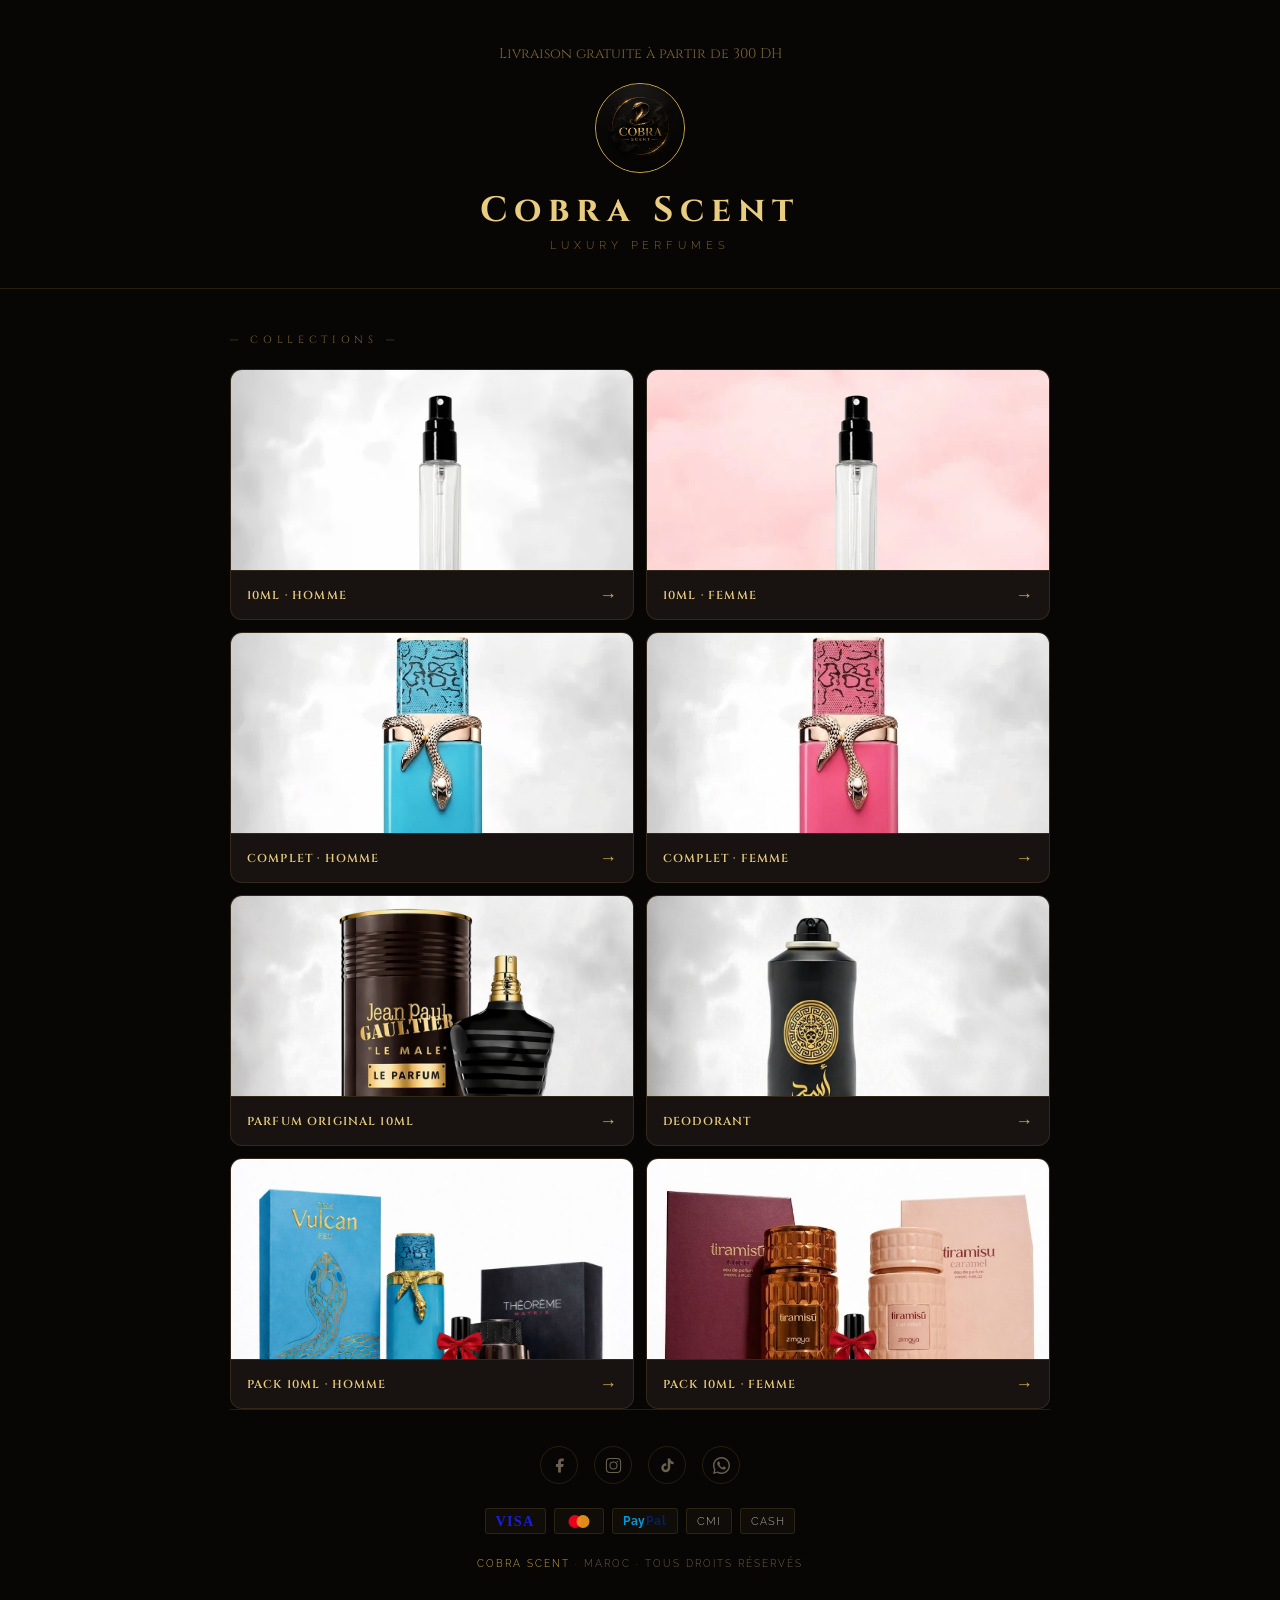
<file: index.html>
<!DOCTYPE html>
<html lang="fr">

<head>
  <meta charset="UTF-8">
  <meta name="viewport" content="width=device-width, initial-scale=1.0">
  <title>Cobra Scent</title>
  <link rel="stylesheet" href="style.css">
</head>

<body>

  <header>
    <p class="livraison">Livraison gratuite à partir de 300 DH</p>
    <div class="logo-circle">
      <img src="img/cobra.jpg" alt="Logo" onerror="this.style.display='none'">
    </div>
    <div class="brand">Cobra Scent</div>
    <div class="brand-sub">Luxury Perfumes</div>
  </header>

  <div class="index-wrap">
    <div class="section-label">— Collections —</div>

    <div class="cat-grid">

      <a class="cat-card" href="10ml-homme.html">
        <div class="cat-card-img">
          <div class="cat-bg bg-homme"></div>
          <img src="img/10ml.webp" alt="" onerror="this.remove()">
        </div>
        <div class="cat-card-foot">
          <span class="lbl">10ml · Homme</span>
          <span class="arr">→</span>
        </div>
      </a>

      <a class="cat-card" href="10ml-femme.html">
        <div class="cat-card-img">
          <div class="cat-bg bg-femme"></div>
          <img src="img/10ml-femme.webp" alt="" onerror="this.remove()">
          <div class="cat-overlay"></div>
        </div>
        <div class="cat-card-foot">
          <span class="lbl">10ml · Femme</span>
          <span class="arr">→</span>
        </div>
      </a>

      <a class="cat-card" href="complet-homme.html">
        <div class="cat-card-img">
          <div class="cat-bg bg-complet"></div>
          <img src="img/homme-complete.jpg" alt="" onerror="this.remove()">
          <div class="cat-overlay"></div>
        </div>
        <div class="cat-card-foot">
          <span class="lbl">Complet · Homme</span>
          <span class="arr">→</span>
        </div>
      </a>

      <a class="cat-card" href="complet-femme.html">
        <div class="cat-card-img">
          <div class="cat-bg bg-complet"></div>
          <img src="img/complete-femme.jpg" alt="" onerror="this.remove()">
          <div class="cat-overlay"></div>
        </div>
        <div class="cat-card-foot">
          <span class="lbl">Complet · Femme</span>
          <span class="arr">→</span>
        </div>
      </a>

      <a class="cat-card" href="original.html">
        <div class="cat-card-img">
          <div class="cat-bg bg-complet"></div>
          <img src="img/original.png" alt="" onerror="this.remove()">
          <div class="cat-overlay"></div>
        </div>
        <div class="cat-card-foot">
          <span class="lbl">PARFUM ORIGINAL 10ml</span>
          <span class="arr">→</span>
        </div>
      </a>

      <a class="cat-card" href="deodorant.html">
        <div class="cat-card-img">
          <div class="cat-bg bg-complet"></div>
          <img src="img/deo.png" alt="" onerror="this.remove()">
          <div class="cat-overlay"></div>
        </div>
        <div class="cat-card-foot">
          <span class="lbl">Deodorant</span>
          <span class="arr">→</span>
        </div>
      </a>

      <a class="cat-card" href="pack-homme.html">
        <div class="cat-card-img">
          <div class="cat-bg bg-pack-h"></div>
          <img src="img/pack-homme.webp" alt="" onerror="this.remove()">
          <div class="cat-overlay"></span></div>
        </div>
        <div class="cat-card-foot">
          <span class="lbl">Pack 10ml · Homme</span>
          <span class="arr">→</span>
        </div>
      </a>

      <a class="cat-card" href="pack-femme.html">
        <div class="cat-card-img">
          <div class="cat-bg bg-pack-f"></div>
          <img src="img/pack-femme.jpg" alt="" onerror="this.remove()">
          <div class="cat-overlay"></div>
        </div>
        <div class="cat-card-foot">
          <span class="lbl">Pack 10ml · Femme</span>
          <span class="arr">→</span>
        </div>
      </a>

    </div>

    <footer>
      <div class="socials">
        <a class="social-link" href="https://www.facebook.com/YASSIRVB" target="_blank">
          <svg viewBox="0 0 24 24" fill="currentColor">
            <path d="M18 2h-3a5 5 0 0 0-5 5v3H7v4h3v8h4v-8h3l1-4h-4V7a1 1 0 0 1 1-1h3z" />
          </svg>
        </a>
        <a class="social-link" href="https://www.instagram.com/cobra_scent/" target="_blank">
          <svg viewBox="0 0 24 24" fill="none" stroke="currentColor" stroke-width="1.5">
            <rect x="2" y="2" width="20" height="20" rx="5" />
            <circle cx="12" cy="12" r="5" />
            <circle cx="17.5" cy="6.5" r="1" fill="currentColor" stroke="none" />
          </svg>
        </a>
        <a class="social-link" href="https://www.tiktok.com/@kbcobra2" target="_blank">
          <svg viewBox="0 0 24 24" fill="currentColor">
            <path
              d="M19.59 6.69a4.83 4.83 0 0 1-3.77-4.25V2h-3.45v13.67a2.89 2.89 0 0 1-2.88 2.5 2.89 2.89 0 0 1-2.89-2.89 2.89 2.89 0 0 1 2.89-2.89c.28 0 .54.04.79.1V9.01a6.27 6.27 0 0 0-.79-.05 6.34 6.34 0 0 0-6.34 6.34 6.34 6.34 0 0 0 6.34 6.34 6.34 6.34 0 0 0 6.33-6.34V8.69a8.18 8.18 0 0 0 4.79 1.52V6.75a4.85 4.85 0 0 1-1.02-.06z" />
          </svg>
        </a>
        <a class="social-link" href="https://wa.me/212702251339" target="_blank">
          <svg viewBox="0 0 24 24" fill="currentColor">
            <path
              d="M17.472 14.382c-.297-.149-1.758-.867-2.03-.967-.273-.099-.471-.148-.67.15-.197.297-.767.966-.94 1.164-.173.199-.347.223-.644.075-.297-.15-1.255-.463-2.39-1.475-.883-.788-1.48-1.761-1.653-2.059-.173-.297-.018-.458.13-.606.134-.133.298-.347.446-.52.149-.174.198-.298.298-.497.099-.198.05-.371-.025-.52-.075-.149-.669-1.612-.916-2.207-.242-.579-.487-.5-.669-.51-.173-.008-.371-.01-.57-.01-.198 0-.52.074-.792.372-.272.297-1.04 1.016-1.04 2.479 0 1.462 1.065 2.875 1.213 3.074.149.198 2.096 3.2 5.077 4.487.709.306 1.262.489 1.694.625.712.227 1.36.195 1.871.118.571-.085 1.758-.719 2.006-1.413.248-.694.248-1.289.173-1.413-.074-.124-.272-.198-.57-.347z" />
            <path
              d="M12 0C5.373 0 0 5.373 0 12c0 2.123.554 4.118 1.528 5.855L.057 23.882l6.18-1.621A11.947 11.947 0 0012 24c6.627 0 12-5.373 12-12S18.627 0 12 0zm0 22c-1.893 0-3.668-.513-5.195-1.408l-.373-.221-3.868 1.015 1.034-3.765-.243-.387A9.955 9.955 0 012 12C2 6.477 6.477 2 12 2s10 4.477 10 10-4.477 10-10 10z" />
          </svg>
        </a>
      </div>
      <div class="payments">
        <div class="pay-badge" style="color:#1A1ED9;font-weight:700;font-family:serif;font-size:0.9rem;">VISA</div>
        <div class="pay-badge">
          <svg width="28" height="17" viewBox="0 0 56 34">
            <circle cx="20" cy="17" r="13" fill="#EB001B" />
            <circle cx="36" cy="17" r="13" fill="#F79E1B" opacity="0.88" />
          </svg>
        </div>
        <div class="pay-badge" style="color:#009CDE;font-weight:700;font-size:0.75rem;">Pay<span
            style="color:#012169">Pal</span></div>
        <div class="pay-badge" style="color:#aaa;">CMI</div>
        <div class="pay-badge" style="color:#aaa;">CASH</div>
      </div>
      <div class="footer-copy"><span>Cobra Scent</span> · Maroc · Tous droits réservés</div>
    </footer>

</body>

</html>
</file>
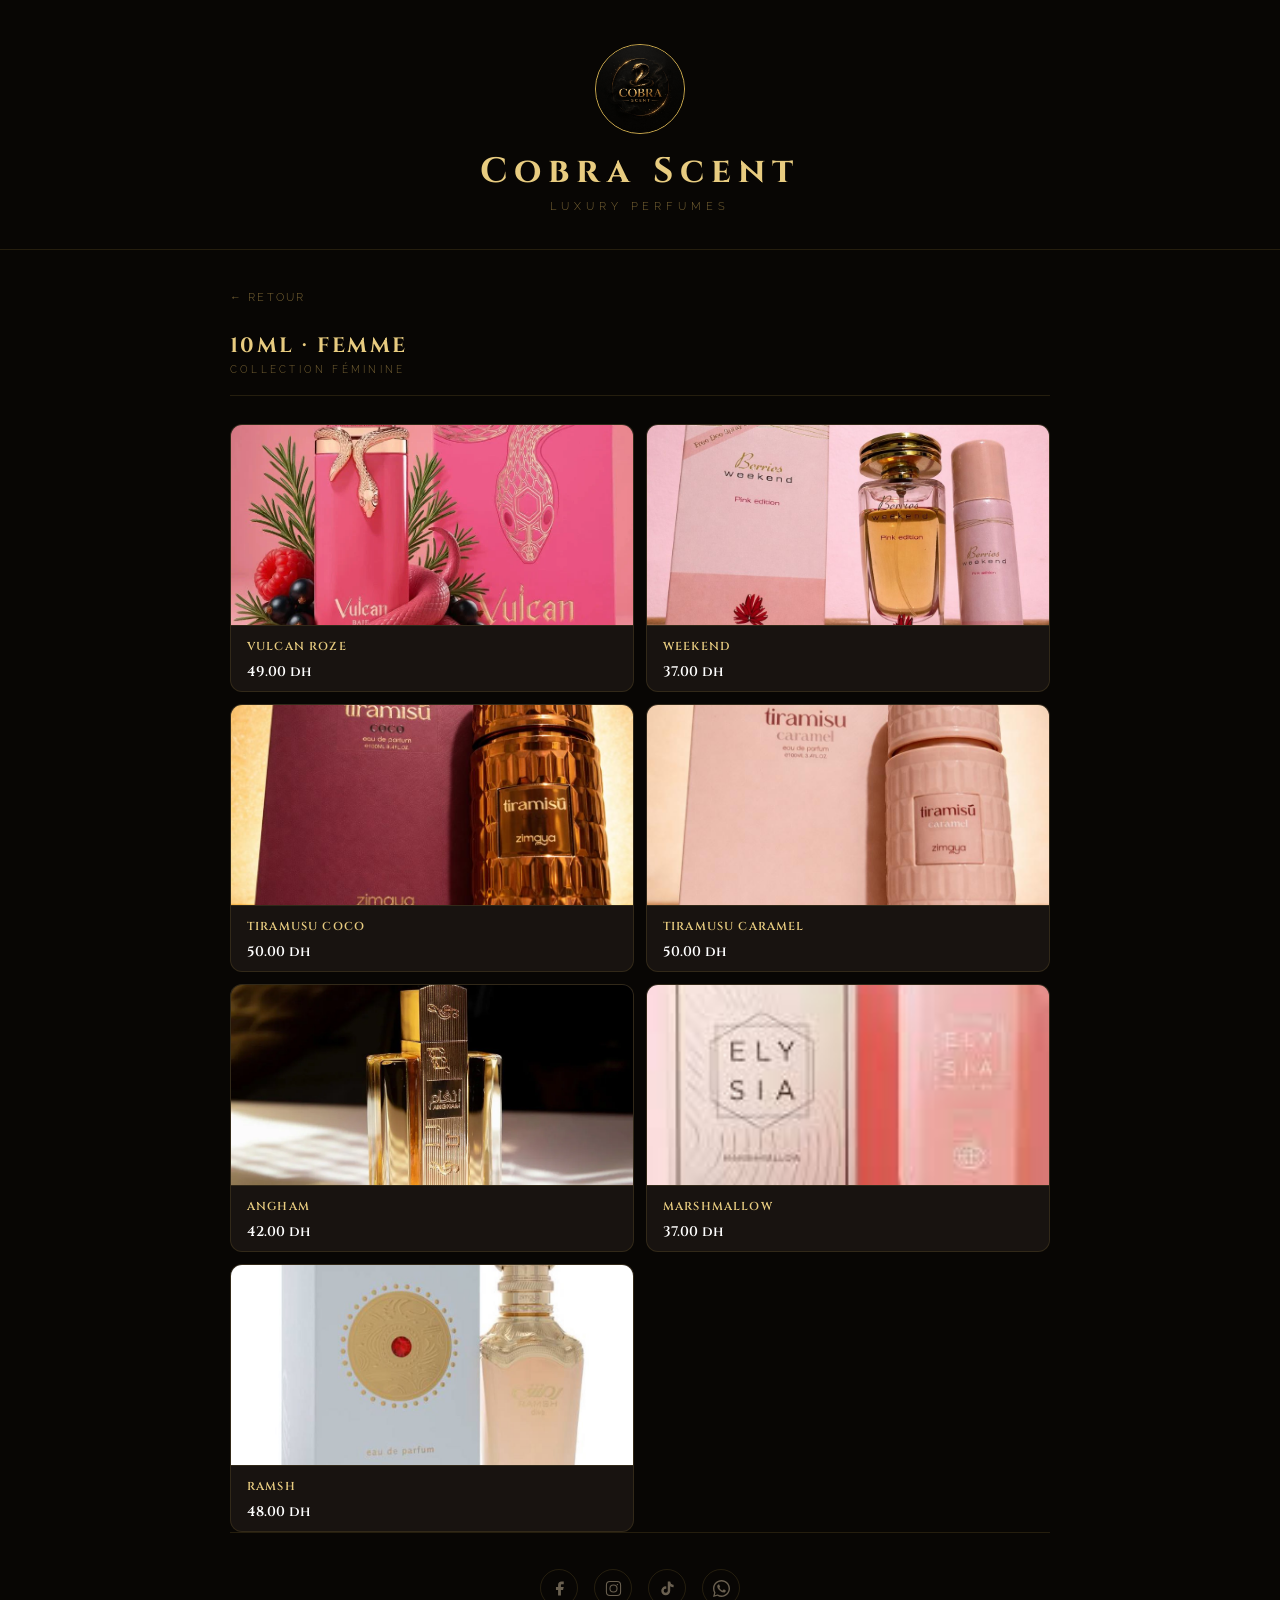
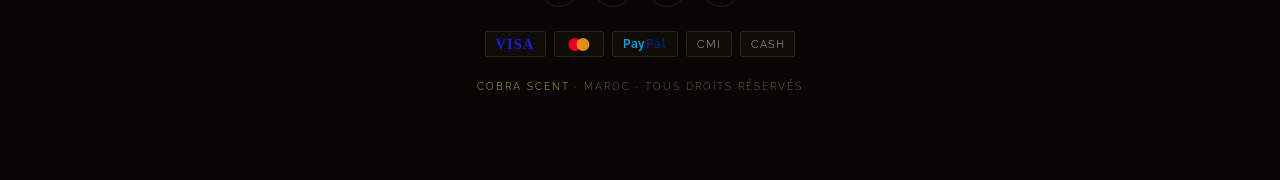
<file: 10ml-femme.html>
<!DOCTYPE html>
<html lang="fr">

<head>
  <meta charset="UTF-8">
  <meta name="viewport" content="width=device-width, initial-scale=1.0">
  <title>10ml · Femme – Cobra Scent</title>
  <link rel="stylesheet" href="style.css">
</head>

<body>

  <header>
    <div class="logo-circle">
      <img src="img/cobra.jpg" alt="Logo" onerror="this.style.display='none'">
    </div>
    <div class="brand">Cobra Scent</div>
    <div class="brand-sub">Luxury Perfumes</div>
  </header>

  <div class="page-wrap">
    <a class="back-link" href="index.html">← Retour</a>
    <div class="page-title">10ml · Femme</div>
    <div class="page-sub">Collection féminine</div>

    <div class="cat-grid">

      <a class="cat-card" href="https://wa.me/212702251339">
        <div class="cat-card-img">
          <div class="cat-bg bg-homme"></div>
          <img src="img/baie.webp" alt="" onerror="this.remove()">
        </div>
        <div class="cat-card-foot">
          <span class="lbl">Vulcan Roze</span>
        </div>
        <div><span class="cat-price">49.00 dh</span></div>
      </a>

      <a class="cat-card" href="https://wa.me/212702251339">
        <div class="cat-card-img">
          <div class="cat-bg bg-homme"></div>
          <img src="img/berries wekand.jpg" alt="" onerror="this.remove()">
        </div>
        <div class="cat-card-foot">
          <span class="lbl">Weekend</span>
        </div>
        <div><span class="cat-price">37.00 dh</span></div>
      </a>

      <a class="cat-card" href="https://wa.me/212702251339">
        <div class="cat-card-img">
          <div class="cat-bg bg-homme"></div>
          <img src="img/tiramisu.jpg" alt="" onerror="this.remove()">
        </div>
        <div class="cat-card-foot">
          <span class="lbl">Tiramusu coco</span>
        </div>
        <div><span class="cat-price">50.00 dh</span></div>
      </a>

      <a class="cat-card" href="https://wa.me/212702251339">
        <div class="cat-card-img">
          <div class="cat-bg bg-homme"></div>
          <img src="img/zimaya.jpg" alt="" onerror="this.remove()">
        </div>
        <div class="cat-card-foot">
          <span class="lbl">Tiramusu caramel</span>
        </div>
        <div><span class="cat-price">50.00 dh</span></div>
      </a>

      <a class="cat-card" href="https://wa.me/212702251339">
        <div class="cat-card-img">
          <div class="cat-bg bg-homme"></div>
          <img src="img/angham.webp" alt="" onerror="this.remove()">
        </div>
        <div class="cat-card-foot">
          <span class="lbl">Angham</span>
        </div>
        <div><span class="cat-price">42.00 dh</span></div>
      </a>

      <a class="cat-card" href="https://wa.me/212702251339">
        <div class="cat-card-img">
          <div class="cat-bg bg-homme"></div>
          <img src="img/marsh.jpg" alt="" onerror="this.remove()">
        </div>
        <div class="cat-card-foot">
          <span class="lbl">marshmallow</span>
        </div>
        <div><span class="cat-price">37.00 dh</span></div>
      </a>

      <a class="cat-card" href="https://wa.me/212702251339">
        <div class="cat-card-img">
          <div class="cat-bg bg-homme"></div>
          <img src="img/ramsh.jpg" alt="" onerror="this.remove()">
        </div>
        <div class="cat-card-foot">
          <span class="lbl">ramsh</span>
        </div>
        <div><span class="cat-price">48.00 dh</span></div>
      </a>

    </div>

    <footer>
      <div class="socials">
        <a class="social-link" href="https://www.facebook.com/YASSIRVB" target="_blank">
          <svg viewBox="0 0 24 24" fill="currentColor">
            <path d="M18 2h-3a5 5 0 0 0-5 5v3H7v4h3v8h4v-8h3l1-4h-4V7a1 1 0 0 1 1-1h3z" />
          </svg>
        </a>
        <a class="social-link" href="https://www.instagram.com/cobra_scent/" target="_blank">
          <svg viewBox="0 0 24 24" fill="none" stroke="currentColor" stroke-width="1.5">
            <rect x="2" y="2" width="20" height="20" rx="5" />
            <circle cx="12" cy="12" r="5" />
            <circle cx="17.5" cy="6.5" r="1" fill="currentColor" stroke="none" />
          </svg>
        </a>
        <a class="social-link" href="https://www.tiktok.com/@kbcobra2" target="_blank">
          <svg viewBox="0 0 24 24" fill="currentColor">
            <path
              d="M19.59 6.69a4.83 4.83 0 0 1-3.77-4.25V2h-3.45v13.67a2.89 2.89 0 0 1-2.88 2.5 2.89 2.89 0 0 1-2.89-2.89 2.89 2.89 0 0 1 2.89-2.89c.28 0 .54.04.79.1V9.01a6.27 6.27 0 0 0-.79-.05 6.34 6.34 0 0 0-6.34 6.34 6.34 6.34 0 0 0 6.34 6.34 6.34 6.34 0 0 0 6.33-6.34V8.69a8.18 8.18 0 0 0 4.79 1.52V6.75a4.85 4.85 0 0 1-1.02-.06z" />
          </svg>
        </a>
        <a class="social-link" href="https://wa.me/212702251339" target="_blank">
          <svg viewBox="0 0 24 24" fill="currentColor">
            <path
              d="M17.472 14.382c-.297-.149-1.758-.867-2.03-.967-.273-.099-.471-.148-.67.15-.197.297-.767.966-.94 1.164-.173.199-.347.223-.644.075-.297-.15-1.255-.463-2.39-1.475-.883-.788-1.48-1.761-1.653-2.059-.173-.297-.018-.458.13-.606.134-.133.298-.347.446-.52.149-.174.198-.298.298-.497.099-.198.05-.371-.025-.52-.075-.149-.669-1.612-.916-2.207-.242-.579-.487-.5-.669-.51-.173-.008-.371-.01-.57-.01-.198 0-.52.074-.792.372-.272.297-1.04 1.016-1.04 2.479 0 1.462 1.065 2.875 1.213 3.074.149.198 2.096 3.2 5.077 4.487.709.306 1.262.489 1.694.625.712.227 1.36.195 1.871.118.571-.085 1.758-.719 2.006-1.413.248-.694.248-1.289.173-1.413-.074-.124-.272-.198-.57-.347z" />
            <path
              d="M12 0C5.373 0 0 5.373 0 12c0 2.123.554 4.118 1.528 5.855L.057 23.882l6.18-1.621A11.947 11.947 0 0012 24c6.627 0 12-5.373 12-12S18.627 0 12 0zm0 22c-1.893 0-3.668-.513-5.195-1.408l-.373-.221-3.868 1.015 1.034-3.765-.243-.387A9.955 9.955 0 012 12C2 6.477 6.477 2 12 2s10 4.477 10 10-4.477 10-10 10z" />
          </svg>
        </a>
      </div>
      <div class="payments">
        <div class="pay-badge" style="color:#1A1ED9;font-weight:700;font-family:serif;font-size:0.9rem;">VISA</div>
        <div class="pay-badge">
          <svg width="28" height="17" viewBox="0 0 56 34">
            <circle cx="20" cy="17" r="13" fill="#EB001B" />
            <circle cx="36" cy="17" r="13" fill="#F79E1B" opacity="0.88" />
          </svg>
        </div>
        <div class="pay-badge" style="color:#009CDE;font-weight:700;font-size:0.75rem;">Pay<span
            style="color:#012169">Pal</span></div>
        <div class="pay-badge" style="color:#aaa;">CMI</div>
        <div class="pay-badge" style="color:#aaa;">CASH</div>
      </div>
      <div class="footer-copy"><span>Cobra Scent</span> · Maroc · Tous droits réservés</div>
    </footer>

</body>

</html>
</file>
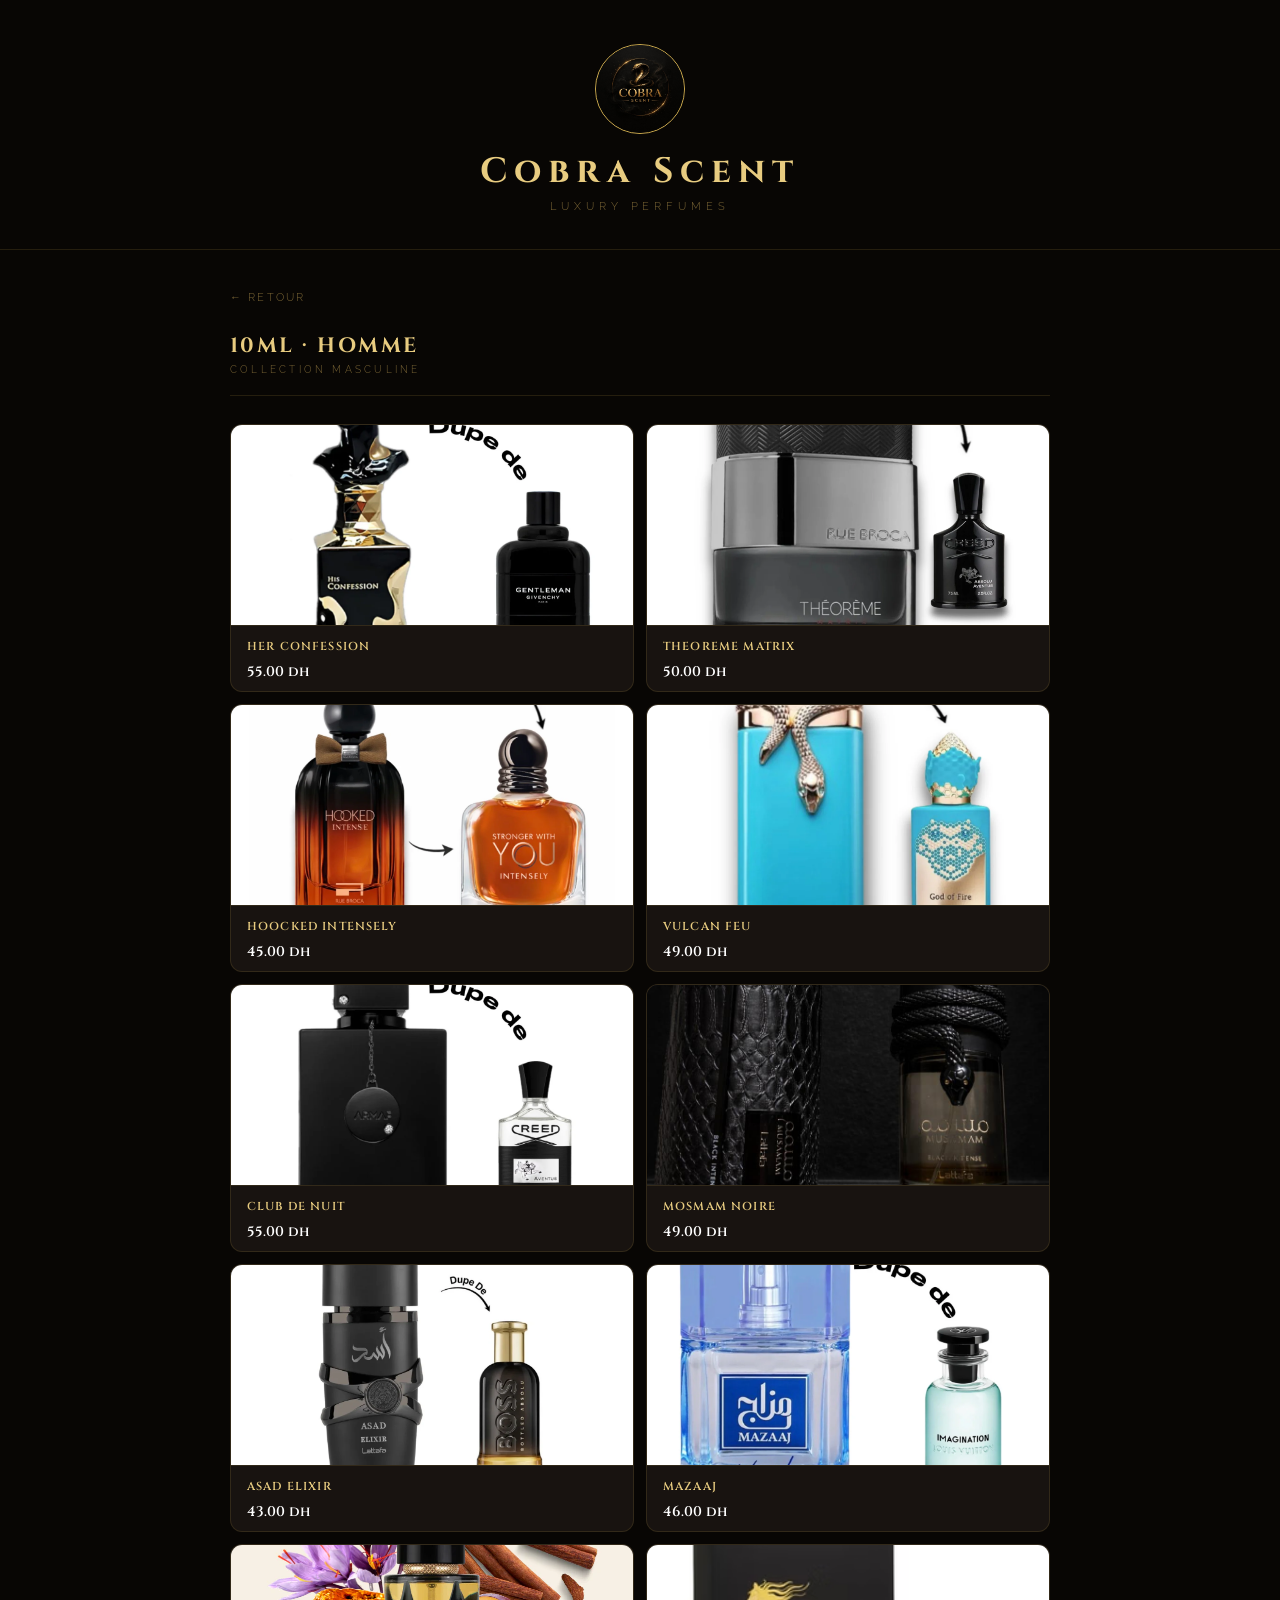
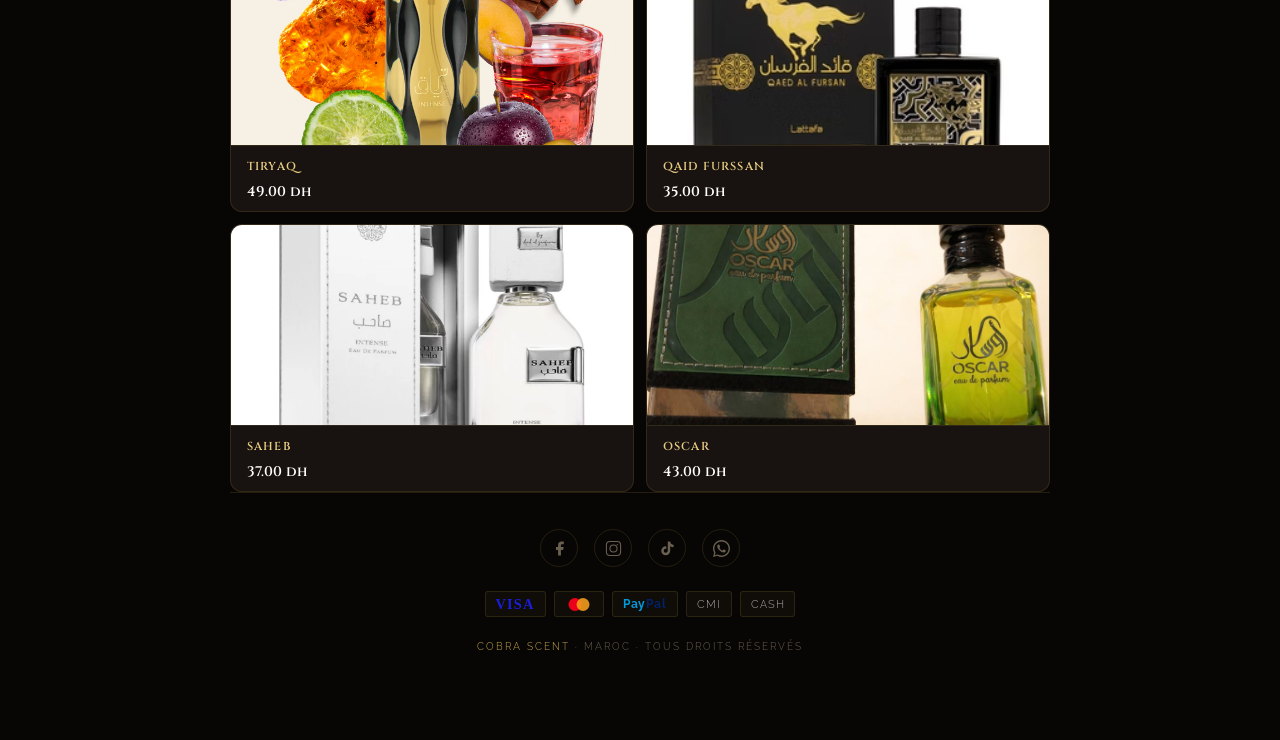
<file: 10ml-homme.html>
<!DOCTYPE html>
<html lang="fr">

<head>
  <meta charset="UTF-8">
  <meta name="viewport" content="width=device-width, initial-scale=1.0">
  <title>10ml · Homme – Cobra Scent</title>
  <link rel="stylesheet" href="style.css">
</head>

<body>

  <header>
    <div class="logo-circle">
      <img src="img/cobra.jpg" alt="Logo" onerror="this.style.display='none'">
    </div>
    <div class="brand">Cobra Scent</div>
    <div class="brand-sub">Luxury Perfumes</div>
  </header>

  <div class="page-wrap">
    <a class="back-link" href="index.html">← Retour</a>
    <div class="page-title">10ml · Homme</div>
    <div class="page-sub">Collection masculine</div>

    <div class="cat-grid">

      <a class="cat-card" href="https://wa.me/212702251339">
        <div class="cat-card-img">
          <div class="cat-bg bg-homme"></div>
          <img src="img/confession.webp" alt="" onerror="this.remove()">
        </div>
        <div class="cat-card-foot">
          <span class="lbl">Her confession</span>
        </div>
        <div><span class="cat-price">55.00 dh</span></div>
      </a>

      <a class="cat-card" href="https://wa.me/212702251339">
        <div class="cat-card-img">
          <div class="cat-bg bg-homme"></div>
          <img src="img/matrix-deep.webp" alt="" onerror="this.remove()">
        </div>
        <div class="cat-card-foot">
          <span class="lbl">Theoreme matrix</span>
        </div>
        <div><span class="cat-price">50.00 dh</span></div>
      </a>

      <a class="cat-card" href="https://wa.me/212702251339">
        <div class="cat-card-img">
          <div class="cat-bg bg-homme"></div>
          <img src="img/hooked-deep.webp" alt="" onerror="this.remove()">
        </div>
        <div class="cat-card-foot">
          <span class="lbl">hoocked intensely</span>
        </div>
        <div><span class="cat-price">45.00 dh</span></div>
      </a>

      <a class="cat-card" href="https://wa.me/212702251339">
        <div class="cat-card-img">
          <div class="cat-bg bg-homme"></div>
          <img src="img/vulcan-deep.webp" alt="" onerror="this.remove()">
        </div>
        <div class="cat-card-foot">
          <span class="lbl">Vulcan feu</span>
        </div>
        <div><span class="cat-price">49.00 dh</span></div>
      </a>

      <a class="cat-card" href="https://wa.me/212702251339">
        <div class="cat-card-img">
          <div class="cat-bg bg-homme"></div>
          <img src="img/club-deep.webp" alt="" onerror="this.remove()">
        </div>
        <div class="cat-card-foot">
          <span class="lbl">club de nuit</span>
        </div>
        <div><span class="cat-price">55.00 dh</span></div>
      </a>

      <a class="cat-card" href="https://wa.me/212702251339">
        <div class="cat-card-img">
          <div class="cat-bg bg-homme"></div>
          <img src="img/msmm.jpg" alt="" onerror="this.remove()">
        </div>
        <div class="cat-card-foot">
          <span class="lbl">mosmam noire</span>
        </div>
        <div><span class="cat-price">49.00 dh</span></div>
      </a>

      <a class="cat-card" href="https://wa.me/212702251339">
        <div class="cat-card-img">
          <div class="cat-bg bg-homme"></div>
          <img src="img/asad-deep.webp" alt="" onerror="this.remove()">
        </div>
        <div class="cat-card-foot">
          <span class="lbl">Asad elixir</span>
        </div>
        <div><span class="cat-price">43.00 dh</span></div>
      </a>

      <a class="cat-card" href="https://wa.me/212702251339">
        <div class="cat-card-img">
          <div class="cat-bg bg-homme"></div>
          <img src="img/mazzaj-deep.webp" alt="" onerror="this.remove()">
        </div>
        <div class="cat-card-foot">
          <span class="lbl">mazaaj</span>
        </div>
        <div><span class="cat-price">46.00 dh</span></div>
      </a>

      <a class="cat-card" href="https://wa.me/212702251339">
        <div class="cat-card-img">
          <div class="cat-bg bg-homme"></div>
          <img src="img/ter.webp" alt="" onerror="this.remove()">
        </div>
        <div class="cat-card-foot">
          <span class="lbl">Tiryaq</span>
        </div>
        <div><span class="cat-price">49.00 dh</span></div>
      </a>

      <a class="cat-card" href="https://wa.me/212702251339">
        <div class="cat-card-img">
          <div class="cat-bg bg-homme"></div>
          <img src="img/qaid.avif" alt="" onerror="this.remove()">
        </div>
        <div class="cat-card-foot">
          <span class="lbl">qaid furssan</span>
        </div>
        <div><span class="cat-price">35.00 dh</span></div>
      </a>

      <a class="cat-card" href="https://wa.me/212702251339">
        <div class="cat-card-img">
          <div class="cat-bg bg-homme"></div>
          <img src="img/saheb.webp" alt="" onerror="this.remove()">
        </div>
        <div class="cat-card-foot">
          <span class="lbl">Saheb</span>
        </div>
        <div><span class="cat-price">37.00 dh</span></div>
      </a>

      <a class="cat-card" href="https://wa.me/212702251339">
        <div class="cat-card-img">
          <div class="cat-bg bg-homme"></div>
          <img src="img/oscar.jpg" alt="" onerror="this.remove()">
        </div>
        <div class="cat-card-foot">
          <span class="lbl">Oscar</span>
        </div>
        <div><span class="cat-price">43.00 dh</span></div>
      </a>

    </div>

    <footer>
      <div class="socials">
        <a class="social-link" href="https://www.facebook.com/YASSIRVB" target="_blank">
          <svg viewBox="0 0 24 24" fill="currentColor">
            <path d="M18 2h-3a5 5 0 0 0-5 5v3H7v4h3v8h4v-8h3l1-4h-4V7a1 1 0 0 1 1-1h3z" />
          </svg>
        </a>
        <a class="social-link" href="https://www.instagram.com/cobra_scent/" target="_blank">
          <svg viewBox="0 0 24 24" fill="none" stroke="currentColor" stroke-width="1.5">
            <rect x="2" y="2" width="20" height="20" rx="5" />
            <circle cx="12" cy="12" r="5" />
            <circle cx="17.5" cy="6.5" r="1" fill="currentColor" stroke="none" />
          </svg>
        </a>
        <a class="social-link" href="https://www.tiktok.com/@kbcobra2" target="_blank">
          <svg viewBox="0 0 24 24" fill="currentColor">
            <path
              d="M19.59 6.69a4.83 4.83 0 0 1-3.77-4.25V2h-3.45v13.67a2.89 2.89 0 0 1-2.88 2.5 2.89 2.89 0 0 1-2.89-2.89 2.89 2.89 0 0 1 2.89-2.89c.28 0 .54.04.79.1V9.01a6.27 6.27 0 0 0-.79-.05 6.34 6.34 0 0 0-6.34 6.34 6.34 6.34 0 0 0 6.34 6.34 6.34 6.34 0 0 0 6.33-6.34V8.69a8.18 8.18 0 0 0 4.79 1.52V6.75a4.85 4.85 0 0 1-1.02-.06z" />
          </svg>
        </a>
        <a class="social-link" href="https://wa.me/212702251339" target="_blank">
          <svg viewBox="0 0 24 24" fill="currentColor">
            <path
              d="M17.472 14.382c-.297-.149-1.758-.867-2.03-.967-.273-.099-.471-.148-.67.15-.197.297-.767.966-.94 1.164-.173.199-.347.223-.644.075-.297-.15-1.255-.463-2.39-1.475-.883-.788-1.48-1.761-1.653-2.059-.173-.297-.018-.458.13-.606.134-.133.298-.347.446-.52.149-.174.198-.298.298-.497.099-.198.05-.371-.025-.52-.075-.149-.669-1.612-.916-2.207-.242-.579-.487-.5-.669-.51-.173-.008-.371-.01-.57-.01-.198 0-.52.074-.792.372-.272.297-1.04 1.016-1.04 2.479 0 1.462 1.065 2.875 1.213 3.074.149.198 2.096 3.2 5.077 4.487.709.306 1.262.489 1.694.625.712.227 1.36.195 1.871.118.571-.085 1.758-.719 2.006-1.413.248-.694.248-1.289.173-1.413-.074-.124-.272-.198-.57-.347z" />
            <path
              d="M12 0C5.373 0 0 5.373 0 12c0 2.123.554 4.118 1.528 5.855L.057 23.882l6.18-1.621A11.947 11.947 0 0012 24c6.627 0 12-5.373 12-12S18.627 0 12 0zm0 22c-1.893 0-3.668-.513-5.195-1.408l-.373-.221-3.868 1.015 1.034-3.765-.243-.387A9.955 9.955 0 012 12C2 6.477 6.477 2 12 2s10 4.477 10 10-4.477 10-10 10z" />
          </svg>
        </a>
      </div>
      <div class="payments">
        <div class="pay-badge" style="color:#1A1ED9;font-weight:700;font-family:serif;font-size:0.9rem;">VISA</div>
        <div class="pay-badge">
          <svg width="28" height="17" viewBox="0 0 56 34">
            <circle cx="20" cy="17" r="13" fill="#EB001B" />
            <circle cx="36" cy="17" r="13" fill="#F79E1B" opacity="0.88" />
          </svg>
        </div>
        <div class="pay-badge" style="color:#009CDE;font-weight:700;font-size:0.75rem;">Pay<span
            style="color:#012169">Pal</span></div>
        <div class="pay-badge" style="color:#aaa;">CMI</div>
        <div class="pay-badge" style="color:#aaa;">CASH</div>
      </div>
      <div class="footer-copy"><span>Cobra Scent</span> · Maroc · Tous droits réservés</div>
    </footer>

</body>

</html>
</file>
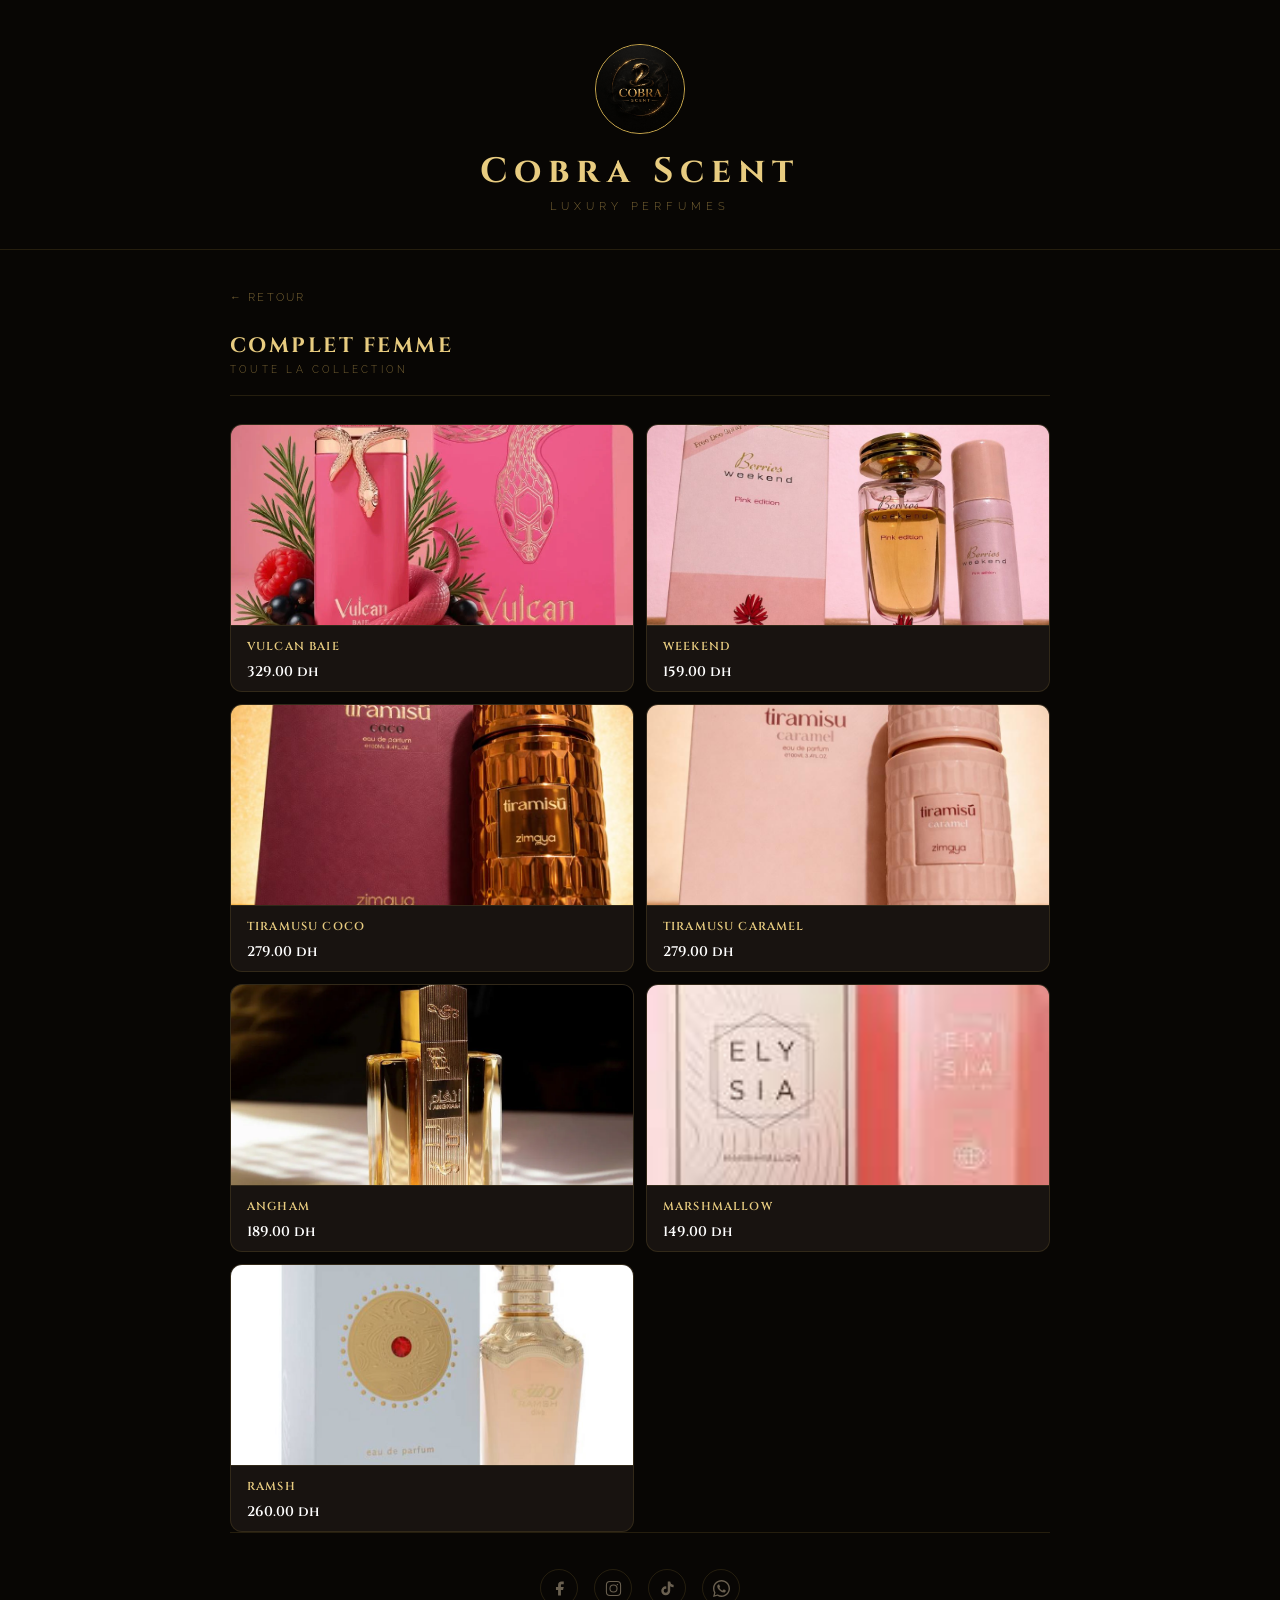
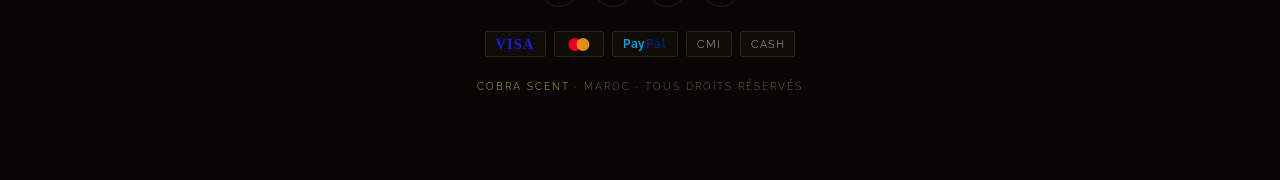
<file: complet-femme.html>
<!DOCTYPE html>
<html lang="fr">

<head>
    <meta charset="UTF-8">
    <meta name="viewport" content="width=device-width, initial-scale=1.0">
    <title>Complet – Cobra Scent</title>
    <link rel="stylesheet" href="style.css">
</head>

<body>

    <header>
        <div class="logo-circle">
            <img src="img/cobra.jpg" alt="Logo" onerror="this.style.display='none'">
        </div>
        <div class="brand">Cobra Scent</div>
        <div class="brand-sub">Luxury Perfumes</div>
    </header>

    <div class="page-wrap">
        <a class="back-link" href="index.html">← Retour</a>
        <div class="page-title">Complet femme</div>
        <div class="page-sub">Toute la collection</div>

        <div class="cat-grid">

            <a class="cat-card"
                href="https://wa.me/212702251339?text=Bonjour%2C%20je%20veux%20commander%20-%2010ML%20Femme">
                <div class="cat-card-img">
                    <div class="cat-bg bg-homme"></div>
                    <img src="img/baie.webp" alt="" onerror="this.remove()">
                </div>
                <div class="cat-card-foot">
                    <span class="lbl">Vulcan baie</span>
                </div>
                <div><span class="cat-price">329.00 dh</span></div>
            </a>

            <a class="cat-card"
                href="https://wa.me/212702251339?text=Bonjour%2C%20je%20veux%20commander%20-%2010ML%20Femme">
                <div class="cat-card-img">
                    <div class="cat-bg bg-homme"></div>
                    <img src="img/berries wekand.jpg" alt="" onerror="this.remove()">
                </div>
                <div class="cat-card-foot">
                    <span class="lbl">Weekend</span>
                </div>
                <div><span class="cat-price">159.00 dh</span></div>
            </a>

            <a class="cat-card"
                href="https://wa.me/212702251339?text=Bonjour%2C%20je%20veux%20commander%20-%2010ML%20Femme">
                <div class="cat-card-img">
                    <div class="cat-bg bg-homme"></div>
                    <img src="img/tiramisu.jpg" alt="" onerror="this.remove()">
                </div>
                <div class="cat-card-foot">
                    <span class="lbl">Tiramusu coco</span>
                </div>
                <div><span class="cat-price">279.00 dh</span></div>
            </a>

            <a class="cat-card"
                href="https://wa.me/212702251339?text=Bonjour%2C%20je%20veux%20commander%20-%2010ML%20Femme">
                <div class="cat-card-img">
                    <div class="cat-bg bg-homme"></div>
                    <img src="img/zimaya.jpg" alt="" onerror="this.remove()">
                </div>
                <div class="cat-card-foot">
                    <span class="lbl">Tiramusu caramel</span>
                </div>
                <div><span class="cat-price">279.00 dh</span></div>
            </a>

            <a class="cat-card"
                href="https://wa.me/212702251339?text=Bonjour%2C%20je%20veux%20commander%20-%2010ML%20Femme">
                <div class="cat-card-img">
                    <div class="cat-bg bg-homme"></div>
                    <img src="img/angham.webp" alt="" onerror="this.remove()">
                </div>
                <div class="cat-card-foot">
                    <span class="lbl">Angham</span>
                </div>
                <div><span class="cat-price">189.00 dh</span></div>
            </a>

            <a class="cat-card"
                href="https://wa.me/212702251339?text=Bonjour%2C%20je%20veux%20commander%20-%2010ML%20Femme">
                <div class="cat-card-img">
                    <div class="cat-bg bg-homme"></div>
                    <img src="img/marsh.jpg" alt="" onerror="this.remove()">
                </div>
                <div class="cat-card-foot">
                    <span class="lbl">marshmallow</span>
                </div>
                <div><span class="cat-price">149.00 dh</span></div>
            </a>

            <a class="cat-card"
                href="https://wa.me/212702251339?text=Bonjour%2C%20je%20veux%20commander%20-%2010ML%20Femme">
                <div class="cat-card-img">
                    <div class="cat-bg bg-homme"></div>
                    <img src="img/ramsh.jpg" alt="" onerror="this.remove()">
                </div>
                <div class="cat-card-foot">
                    <span class="lbl">ramsh</span>
                </div>
                <div><span class="cat-price">260.00 dh</span></div>
            </a>

        </div>

        <footer>
            <div class="socials">
                <a class="social-link" href="https://www.facebook.com/YASSIRVB" target="_blank">
                    <svg viewBox="0 0 24 24" fill="currentColor">
                        <path d="M18 2h-3a5 5 0 0 0-5 5v3H7v4h3v8h4v-8h3l1-4h-4V7a1 1 0 0 1 1-1h3z" />
                    </svg>
                </a>
                <a class="social-link" href="https://www.instagram.com/cobra_scent/" target="_blank">
                    <svg viewBox="0 0 24 24" fill="none" stroke="currentColor" stroke-width="1.5">
                        <rect x="2" y="2" width="20" height="20" rx="5" />
                        <circle cx="12" cy="12" r="5" />
                        <circle cx="17.5" cy="6.5" r="1" fill="currentColor" stroke="none" />
                    </svg>
                </a>
                <a class="social-link" href="https://www.tiktok.com/@kbcobra2" target="_blank">
                    <svg viewBox="0 0 24 24" fill="currentColor">
                        <path
                            d="M19.59 6.69a4.83 4.83 0 0 1-3.77-4.25V2h-3.45v13.67a2.89 2.89 0 0 1-2.88 2.5 2.89 2.89 0 0 1-2.89-2.89 2.89 2.89 0 0 1 2.89-2.89c.28 0 .54.04.79.1V9.01a6.27 6.27 0 0 0-.79-.05 6.34 6.34 0 0 0-6.34 6.34 6.34 6.34 0 0 0 6.34 6.34 6.34 6.34 0 0 0 6.33-6.34V8.69a8.18 8.18 0 0 0 4.79 1.52V6.75a4.85 4.85 0 0 1-1.02-.06z" />
                    </svg>
                </a>
                <a class="social-link" href="https://wa.me/212702251339" target="_blank">
                    <svg viewBox="0 0 24 24" fill="currentColor">
                        <path
                            d="M17.472 14.382c-.297-.149-1.758-.867-2.03-.967-.273-.099-.471-.148-.67.15-.197.297-.767.966-.94 1.164-.173.199-.347.223-.644.075-.297-.15-1.255-.463-2.39-1.475-.883-.788-1.48-1.761-1.653-2.059-.173-.297-.018-.458.13-.606.134-.133.298-.347.446-.52.149-.174.198-.298.298-.497.099-.198.05-.371-.025-.52-.075-.149-.669-1.612-.916-2.207-.242-.579-.487-.5-.669-.51-.173-.008-.371-.01-.57-.01-.198 0-.52.074-.792.372-.272.297-1.04 1.016-1.04 2.479 0 1.462 1.065 2.875 1.213 3.074.149.198 2.096 3.2 5.077 4.487.709.306 1.262.489 1.694.625.712.227 1.36.195 1.871.118.571-.085 1.758-.719 2.006-1.413.248-.694.248-1.289.173-1.413-.074-.124-.272-.198-.57-.347z" />
                        <path
                            d="M12 0C5.373 0 0 5.373 0 12c0 2.123.554 4.118 1.528 5.855L.057 23.882l6.18-1.621A11.947 11.947 0 0012 24c6.627 0 12-5.373 12-12S18.627 0 12 0zm0 22c-1.893 0-3.668-.513-5.195-1.408l-.373-.221-3.868 1.015 1.034-3.765-.243-.387A9.955 9.955 0 012 12C2 6.477 6.477 2 12 2s10 4.477 10 10-4.477 10-10 10z" />
                    </svg>
                </a>
            </div>
            <div class="payments">
                <div class="pay-badge" style="color:#1A1ED9;font-weight:700;font-family:serif;font-size:0.9rem;">VISA
                </div>
                <div class="pay-badge">
                    <svg width="28" height="17" viewBox="0 0 56 34">
                        <circle cx="20" cy="17" r="13" fill="#EB001B" />
                        <circle cx="36" cy="17" r="13" fill="#F79E1B" opacity="0.88" />
                    </svg>
                </div>
                <div class="pay-badge" style="color:#009CDE;font-weight:700;font-size:0.75rem;">Pay<span
                        style="color:#012169">Pal</span></div>
                <div class="pay-badge" style="color:#aaa;">CMI</div>
                <div class="pay-badge" style="color:#aaa;">CASH</div>
            </div>
            <div class="footer-copy"><span>Cobra Scent</span> · Maroc · Tous droits réservés</div>
        </footer>

</body>

</html>
</file>
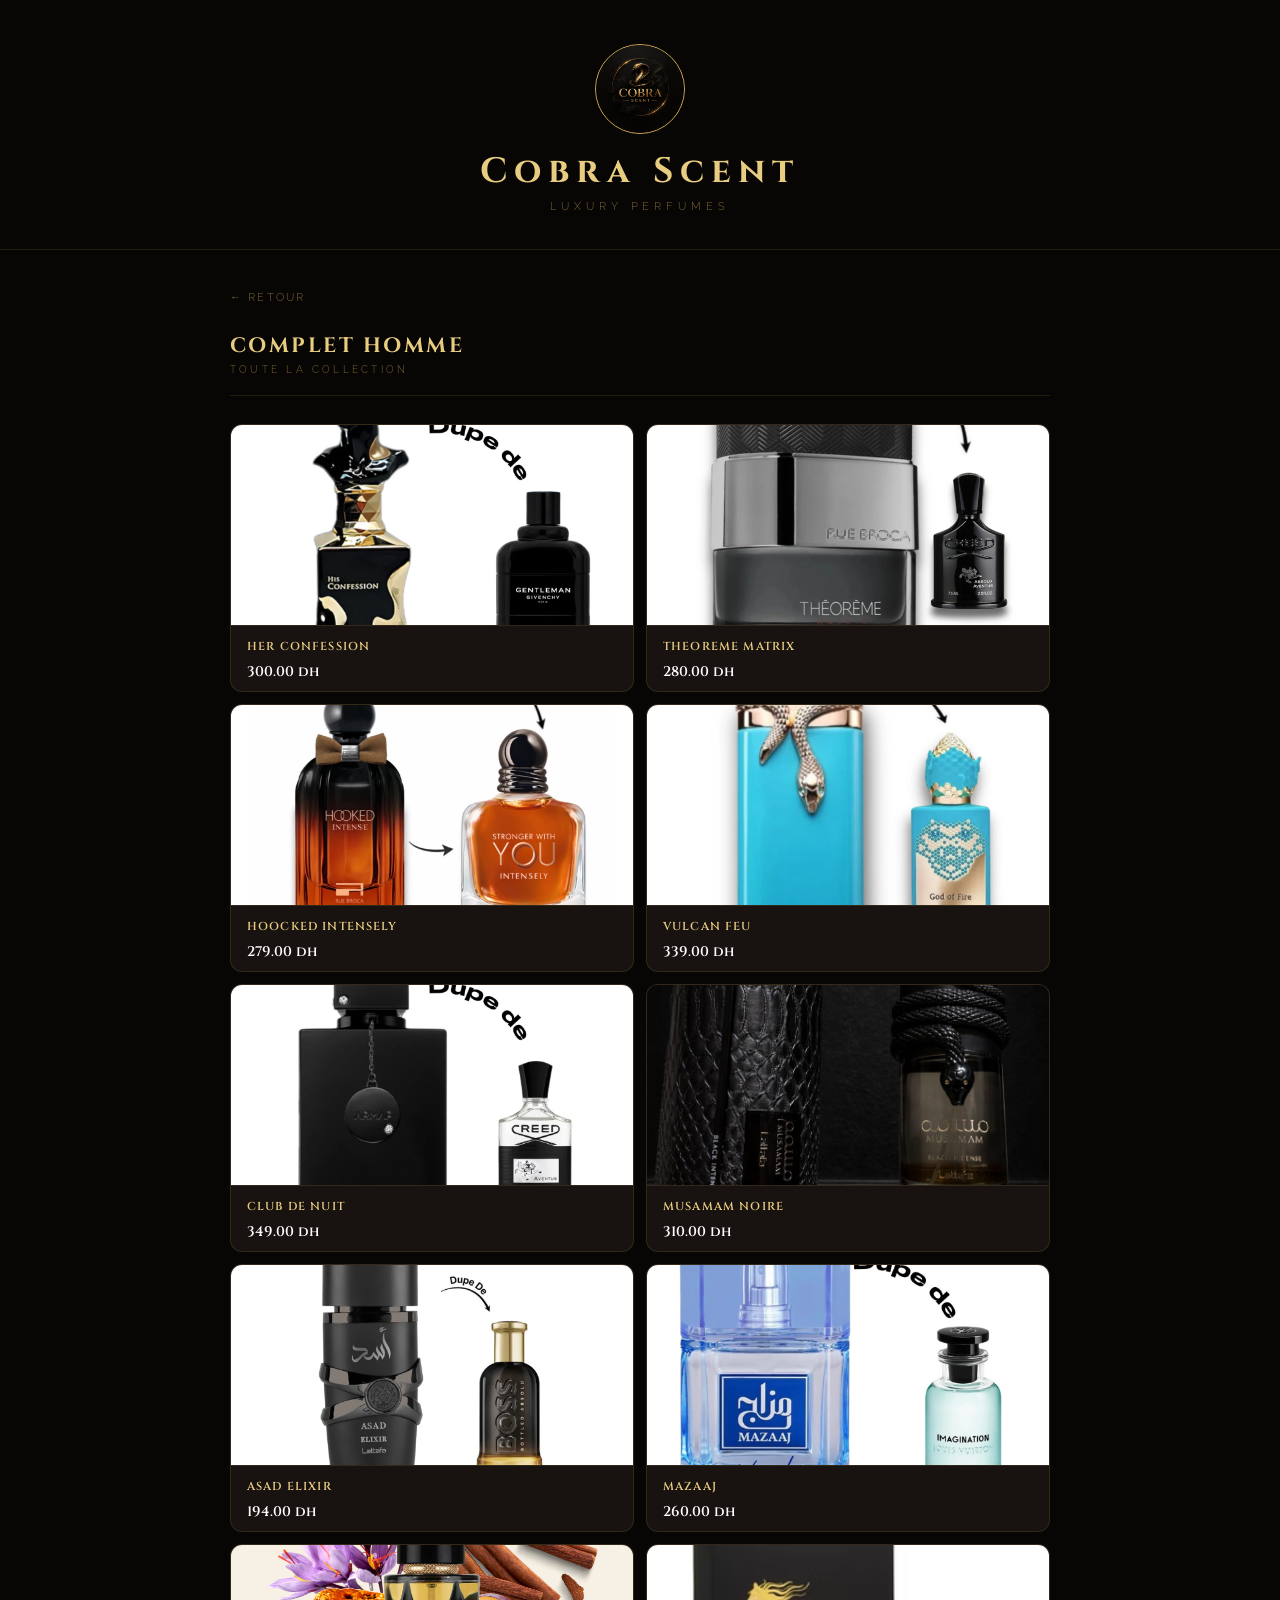
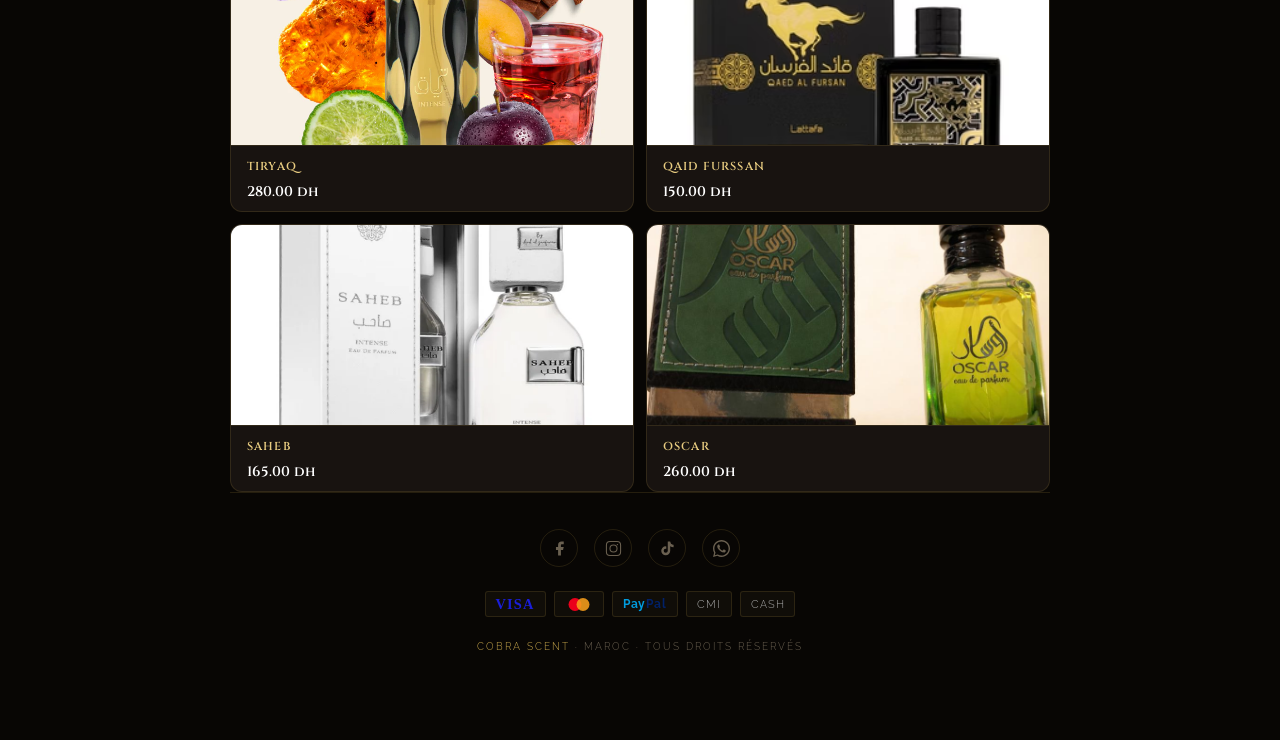
<file: complet-homme.html>
<!DOCTYPE html>
<html lang="fr">

<head>
  <meta charset="UTF-8">
  <meta name="viewport" content="width=device-width, initial-scale=1.0">
  <title>Complet – Cobra Scent</title>
  <link rel="stylesheet" href="style.css">
</head>

<body>

  <header>
    <div class="logo-circle">
      <img src="img/cobra.jpg" alt="Logo" onerror="this.style.display='none'">
    </div>
    <div class="brand">Cobra Scent</div>
    <div class="brand-sub">Luxury Perfumes</div>
  </header>

  <div class="page-wrap">
    <a class="back-link" href="index.html">← Retour</a>
    <div class="page-title">Complet homme</div>
    <div class="page-sub">Toute la collection</div>

    <div class="cat-grid">

      <a class="cat-card" href="https://wa.me/212702251339">
        <div class="cat-card-img">
          <div class="cat-bg bg-homme"></div>
          <img src="img/confession.webp" alt="" onerror="this.remove()">
        </div>
        <div class="cat-card-foot">
          <span class="lbl">Her confession</span>
        </div>
        <div><span class="cat-price">300.00 dh</span></div>
      </a>

      <a class="cat-card" href="https://wa.me/212702251339">
        <div class="cat-card-img">
          <div class="cat-bg bg-homme"></div>
          <img src="img/matrix-deep.webp" alt="" onerror="this.remove()">
        </div>
        <div class="cat-card-foot">
          <span class="lbl">Theoreme matrix</span>
        </div>
        <div><span class="cat-price">280.00 dh</span></div>
      </a>

      <a class="cat-card" href="https://wa.me/212702251339">
        <div class="cat-card-img">
          <div class="cat-bg bg-homme"></div>
          <img src="img/hooked-deep.webp" alt="" onerror="this.remove()">
        </div>
        <div class="cat-card-foot">
          <span class="lbl">hoocked intensely</span>
        </div>
        <div><span class="cat-price">279.00 dh</span></div>
      </a>

      <a class="cat-card" href="https://wa.me/212702251339">
        <div class="cat-card-img">
          <div class="cat-bg bg-homme"></div>
          <img src="img/vulcan-deep.webp" alt="" onerror="this.remove()">
        </div>
        <div class="cat-card-foot">
          <span class="lbl">Vulcan feu</span>
        </div>
        <div><span class="cat-price">339.00 dh</span></div>
      </a>

      <a class="cat-card" href="https://wa.me/212702251339">
        <div class="cat-card-img">
          <div class="cat-bg bg-homme"></div>
          <img src="img/club-deep.webp" alt="" onerror="this.remove()">
        </div>
        <div class="cat-card-foot">
          <span class="lbl">club de nuit</span>
        </div>
        <div><span class="cat-price">349.00 dh</span></div>
      </a>

      <a class="cat-card" href="https://wa.me/212702251339">
        <div class="cat-card-img">
          <div class="cat-bg bg-homme"></div>
          <img src="img/msmm.jpg" alt="" onerror="this.remove()">
        </div>
        <div class="cat-card-foot">
          <span class="lbl">musamam noire</span>
        </div>
        <div><span class="cat-price">310.00 dh</span></div>
      </a>

      <a class="cat-card" href="https://wa.me/212702251339">
        <div class="cat-card-img">
          <div class="cat-bg bg-homme"></div>
          <img src="img/asad-deep.webp" alt="" onerror="this.remove()">
        </div>
        <div class="cat-card-foot">
          <span class="lbl">Asad elixir</span>
        </div>
        <div><span class="cat-price">194.00 dh</span></div>
      </a>

      <a class="cat-card" href="https://wa.me/212702251339">
        <div class="cat-card-img">
          <div class="cat-bg bg-homme"></div>
          <img src="img/mazzaj-deep.webp" alt="" onerror="this.remove()">
        </div>
        <div class="cat-card-foot">
          <span class="lbl">mazaaj</span>
        </div>
        <div><span class="cat-price">260.00 dh</span></div>
      </a>

      <a class="cat-card" href="https://wa.me/212702251339">
        <div class="cat-card-img">
          <div class="cat-bg bg-homme"></div>
          <img src="img/ter.webp" alt="" onerror="this.remove()">
        </div>
        <div class="cat-card-foot">
          <span class="lbl">Tiryaq</span>
        </div>
        <div><span class="cat-price">280.00 dh</span></div>
      </a>

      <a class="cat-card" href="https://wa.me/212702251339">
        <div class="cat-card-img">
          <div class="cat-bg bg-homme"></div>
          <img src="img/qaid.avif" alt="" onerror="this.remove()">
        </div>
        <div class="cat-card-foot">
          <span class="lbl">qaid furssan</span>
        </div>
        <div><span class="cat-price">150.00 dh</span></div>
      </a>

      <a class="cat-card" href="https://wa.me/212702251339">
        <div class="cat-card-img">
          <div class="cat-bg bg-homme"></div>
          <img src="img/saheb.webp" alt="" onerror="this.remove()">
        </div>
        <div class="cat-card-foot">
          <span class="lbl">Saheb</span>
        </div>
        <div><span class="cat-price">165.00 dh</span></div>
      </a>

      <a class="cat-card" href="https://wa.me/212702251339">
        <div class="cat-card-img">
          <div class="cat-bg bg-homme"></div>
          <img src="img/oscar.jpg" alt="" onerror="this.remove()">
        </div>
        <div class="cat-card-foot">
          <span class="lbl">Oscar</span>
        </div>
        <div><span class="cat-price">260.00 dh</span></div>
      </a>

    </div>

    <footer>
      <div class="socials">
        <a class="social-link" href="https://www.facebook.com/YASSIRVB" target="_blank">
          <svg viewBox="0 0 24 24" fill="currentColor">
            <path d="M18 2h-3a5 5 0 0 0-5 5v3H7v4h3v8h4v-8h3l1-4h-4V7a1 1 0 0 1 1-1h3z" />
          </svg>
        </a>
        <a class="social-link" href="https://www.instagram.com/cobra_scent/" target="_blank">
          <svg viewBox="0 0 24 24" fill="none" stroke="currentColor" stroke-width="1.5">
            <rect x="2" y="2" width="20" height="20" rx="5" />
            <circle cx="12" cy="12" r="5" />
            <circle cx="17.5" cy="6.5" r="1" fill="currentColor" stroke="none" />
          </svg>
        </a>
        <a class="social-link" href="https://www.tiktok.com/@kbcobra2" target="_blank">
          <svg viewBox="0 0 24 24" fill="currentColor">
            <path
              d="M19.59 6.69a4.83 4.83 0 0 1-3.77-4.25V2h-3.45v13.67a2.89 2.89 0 0 1-2.88 2.5 2.89 2.89 0 0 1-2.89-2.89 2.89 2.89 0 0 1 2.89-2.89c.28 0 .54.04.79.1V9.01a6.27 6.27 0 0 0-.79-.05 6.34 6.34 0 0 0-6.34 6.34 6.34 6.34 0 0 0 6.34 6.34 6.34 6.34 0 0 0 6.33-6.34V8.69a8.18 8.18 0 0 0 4.79 1.52V6.75a4.85 4.85 0 0 1-1.02-.06z" />
          </svg>
        </a>
        <a class="social-link" href="https://wa.me/212702251339" target="_blank">
          <svg viewBox="0 0 24 24" fill="currentColor">
            <path
              d="M17.472 14.382c-.297-.149-1.758-.867-2.03-.967-.273-.099-.471-.148-.67.15-.197.297-.767.966-.94 1.164-.173.199-.347.223-.644.075-.297-.15-1.255-.463-2.39-1.475-.883-.788-1.48-1.761-1.653-2.059-.173-.297-.018-.458.13-.606.134-.133.298-.347.446-.52.149-.174.198-.298.298-.497.099-.198.05-.371-.025-.52-.075-.149-.669-1.612-.916-2.207-.242-.579-.487-.5-.669-.51-.173-.008-.371-.01-.57-.01-.198 0-.52.074-.792.372-.272.297-1.04 1.016-1.04 2.479 0 1.462 1.065 2.875 1.213 3.074.149.198 2.096 3.2 5.077 4.487.709.306 1.262.489 1.694.625.712.227 1.36.195 1.871.118.571-.085 1.758-.719 2.006-1.413.248-.694.248-1.289.173-1.413-.074-.124-.272-.198-.57-.347z" />
            <path
              d="M12 0C5.373 0 0 5.373 0 12c0 2.123.554 4.118 1.528 5.855L.057 23.882l6.18-1.621A11.947 11.947 0 0012 24c6.627 0 12-5.373 12-12S18.627 0 12 0zm0 22c-1.893 0-3.668-.513-5.195-1.408l-.373-.221-3.868 1.015 1.034-3.765-.243-.387A9.955 9.955 0 012 12C2 6.477 6.477 2 12 2s10 4.477 10 10-4.477 10-10 10z" />
          </svg>
        </a>
      </div>
      <div class="payments">
        <div class="pay-badge" style="color:#1A1ED9;font-weight:700;font-family:serif;font-size:0.9rem;">VISA</div>
        <div class="pay-badge">
          <svg width="28" height="17" viewBox="0 0 56 34">
            <circle cx="20" cy="17" r="13" fill="#EB001B" />
            <circle cx="36" cy="17" r="13" fill="#F79E1B" opacity="0.88" />
          </svg>
        </div>
        <div class="pay-badge" style="color:#009CDE;font-weight:700;font-size:0.75rem;">Pay<span
            style="color:#012169">Pal</span></div>
        <div class="pay-badge" style="color:#aaa;">CMI</div>
        <div class="pay-badge" style="color:#aaa;">CASH</div>
      </div>
      <div class="footer-copy"><span>Cobra Scent</span> · Maroc · Tous droits réservés</div>
    </footer>

</body>

</html>
</file>
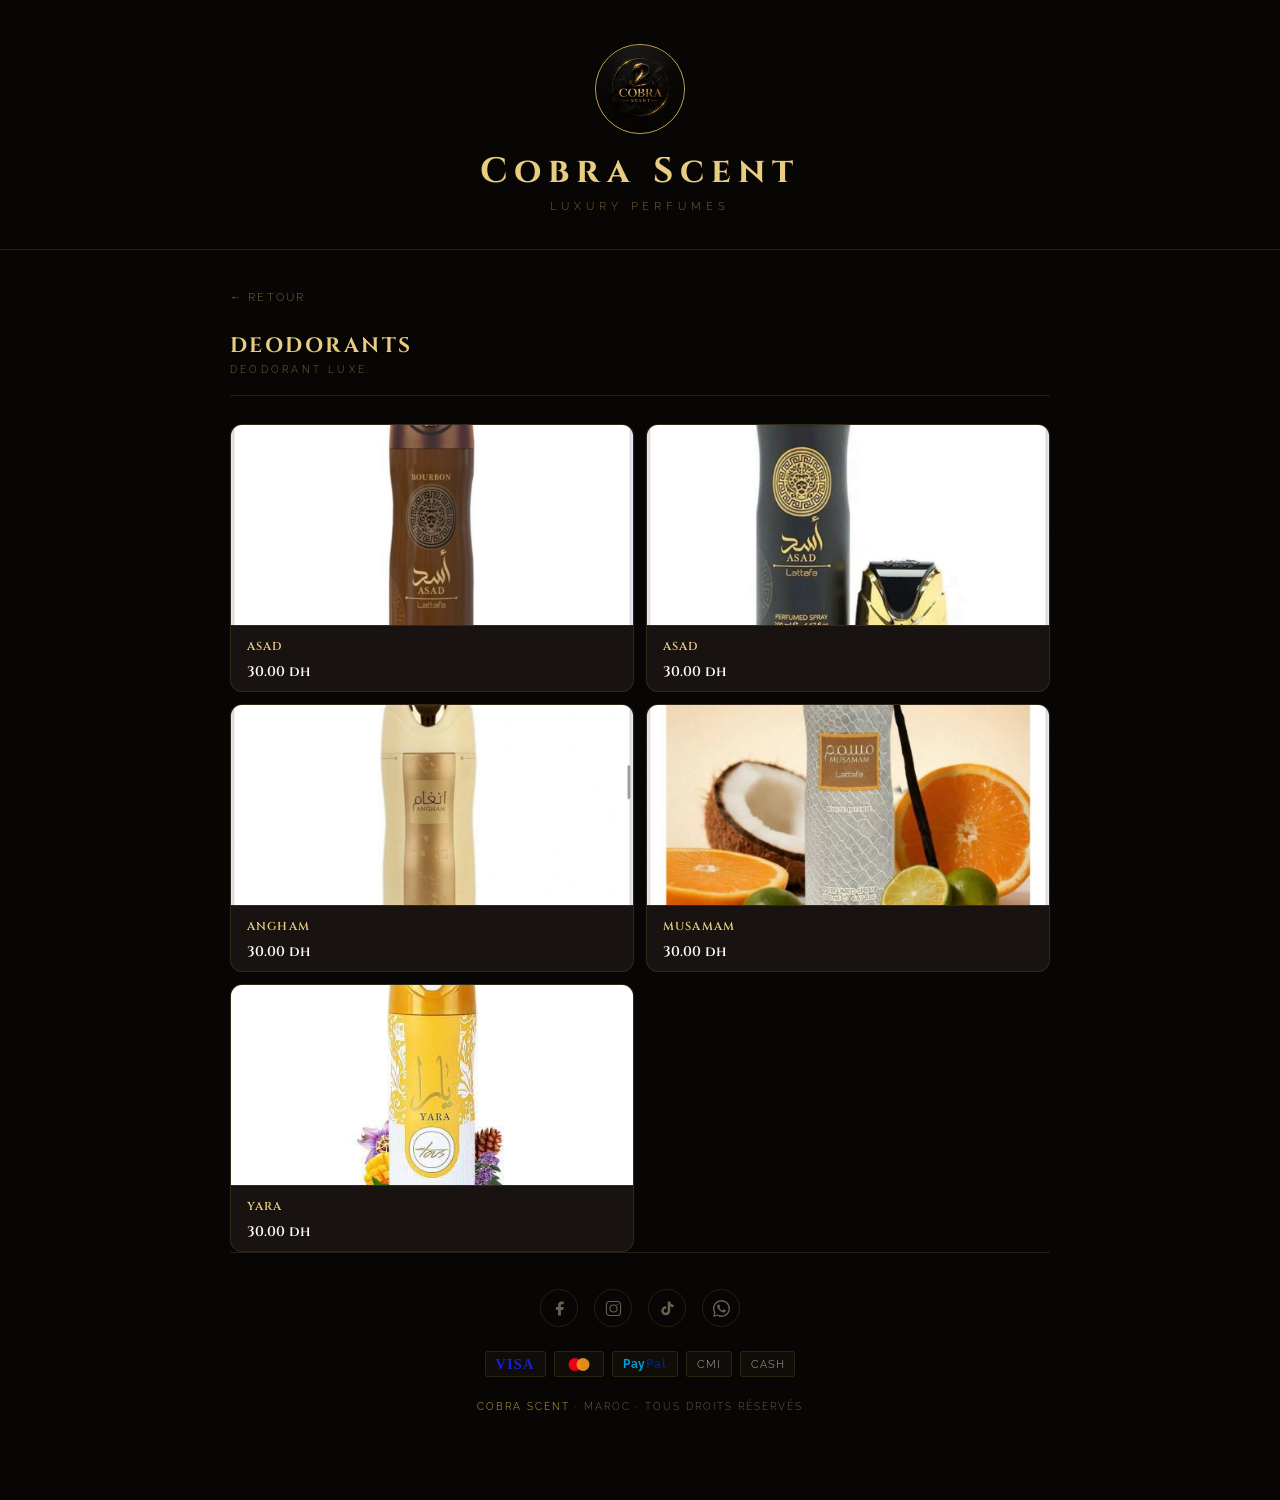
<file: deodorant.html>
<!DOCTYPE html>
<html lang="fr">

<head>
    <meta charset="UTF-8">
    <meta name="viewport" content="width=device-width, initial-scale=1.0">
    <title>Deodorants – Cobra Scent</title>
    <link rel="stylesheet" href="style.css">
</head>

<body>

    <header>
        <div class="logo-circle">
            <img src="img/cobra.jpg" alt="Logo" onerror="this.style.display='none'">
        </div>
        <div class="brand">Cobra Scent</div>
        <div class="brand-sub">Luxury Perfumes</div>
    </header>

    <div class="page-wrap">
        <a class="back-link" href="index.html">← Retour</a>
        <div class="page-title">Deodorants</div>
        <div class="page-sub">Deodorant luxe</div>

        <div class="cat-grid">

            <a class="cat-card"
                href="https://wa.me/212702251339?text=Bonjour%2C%20je%20veux%20commander%20-%2010ML%20Femme">
                <div class="cat-card-img">
                    <div class="cat-bg bg-homme"></div>
                    <img src="img/D1.jpg" alt="" onerror="this.remove()">
                </div>
                <div class="cat-card-foot">
                    <span class="lbl">Asad</span>
                </div>
                <div><span class="cat-price">30.00 dh</span></div>
            </a>

            <a class="cat-card"
                href="https://wa.me/212702251339">
                <div class="cat-card-img">
                    <div class="cat-bg bg-homme"></div>
                    <img src="img/D2.jpg" alt="" onerror="this.remove()">
                </div>
                <div class="cat-card-foot">
                    <span class="lbl">Asad</span>
                </div>
                <div><span class="cat-price">30.00 dh</span></div>
            </a>

            <a class="cat-card"
                href="https://wa.me/212702251339">
                <div class="cat-card-img">
                    <div class="cat-bg bg-homme"></div>
                    <img src="img/D3.jpg" alt="" onerror="this.remove()">
                </div>
                <div class="cat-card-foot">
                    <span class="lbl">Angham</span>
                </div>
                <div><span class="cat-price">30.00 dh</span></div>
            </a>

            <a class="cat-card"
                href="https://wa.me/212702251339">
                <div class="cat-card-img">
                    <div class="cat-bg bg-homme"></div>
                    <img src="img/D4.jpg" alt="" onerror="this.remove()">
                </div>
                <div class="cat-card-foot">
                    <span class="lbl">musamam</span>
                </div>
                <div><span class="cat-price">30.00 dh</span></div>
            </a>

            <a class="cat-card"
                href="https://wa.me/212702251339">
                <div class="cat-card-img">
                    <div class="cat-bg bg-homme"></div>
                    <img src="img/D5.jpg" alt="" onerror="this.remove()">
                </div>
                <div class="cat-card-foot">
                    <span class="lbl">Yara</span>
                </div>
                <div><span class="cat-price">30.00 dh</span></div>
            </a>

        </div>

        <footer>
            <div class="socials">
                <a class="social-link" href="https://www.facebook.com/YASSIRVB" target="_blank">
                    <svg viewBox="0 0 24 24" fill="currentColor">
                        <path d="M18 2h-3a5 5 0 0 0-5 5v3H7v4h3v8h4v-8h3l1-4h-4V7a1 1 0 0 1 1-1h3z" />
                    </svg>
                </a>
                <a class="social-link" href="https://www.instagram.com/cobra_scent/" target="_blank">
                    <svg viewBox="0 0 24 24" fill="none" stroke="currentColor" stroke-width="1.5">
                        <rect x="2" y="2" width="20" height="20" rx="5" />
                        <circle cx="12" cy="12" r="5" />
                        <circle cx="17.5" cy="6.5" r="1" fill="currentColor" stroke="none" />
                    </svg>
                </a>
                <a class="social-link" href="https://www.tiktok.com/@kbcobra2" target="_blank">
                    <svg viewBox="0 0 24 24" fill="currentColor">
                        <path
                            d="M19.59 6.69a4.83 4.83 0 0 1-3.77-4.25V2h-3.45v13.67a2.89 2.89 0 0 1-2.88 2.5 2.89 2.89 0 0 1-2.89-2.89 2.89 2.89 0 0 1 2.89-2.89c.28 0 .54.04.79.1V9.01a6.27 6.27 0 0 0-.79-.05 6.34 6.34 0 0 0-6.34 6.34 6.34 6.34 0 0 0 6.34 6.34 6.34 6.34 0 0 0 6.33-6.34V8.69a8.18 8.18 0 0 0 4.79 1.52V6.75a4.85 4.85 0 0 1-1.02-.06z" />
                    </svg>
                </a>
                <a class="social-link" href="https://wa.me/212702251339" target="_blank">
                    <svg viewBox="0 0 24 24" fill="currentColor">
                        <path
                            d="M17.472 14.382c-.297-.149-1.758-.867-2.03-.967-.273-.099-.471-.148-.67.15-.197.297-.767.966-.94 1.164-.173.199-.347.223-.644.075-.297-.15-1.255-.463-2.39-1.475-.883-.788-1.48-1.761-1.653-2.059-.173-.297-.018-.458.13-.606.134-.133.298-.347.446-.52.149-.174.198-.298.298-.497.099-.198.05-.371-.025-.52-.075-.149-.669-1.612-.916-2.207-.242-.579-.487-.5-.669-.51-.173-.008-.371-.01-.57-.01-.198 0-.52.074-.792.372-.272.297-1.04 1.016-1.04 2.479 0 1.462 1.065 2.875 1.213 3.074.149.198 2.096 3.2 5.077 4.487.709.306 1.262.489 1.694.625.712.227 1.36.195 1.871.118.571-.085 1.758-.719 2.006-1.413.248-.694.248-1.289.173-1.413-.074-.124-.272-.198-.57-.347z" />
                        <path
                            d="M12 0C5.373 0 0 5.373 0 12c0 2.123.554 4.118 1.528 5.855L.057 23.882l6.18-1.621A11.947 11.947 0 0012 24c6.627 0 12-5.373 12-12S18.627 0 12 0zm0 22c-1.893 0-3.668-.513-5.195-1.408l-.373-.221-3.868 1.015 1.034-3.765-.243-.387A9.955 9.955 0 012 12C2 6.477 6.477 2 12 2s10 4.477 10 10-4.477 10-10 10z" />
                    </svg>
                </a>
            </div>
            <div class="payments">
                <div class="pay-badge" style="color:#1A1ED9;font-weight:700;font-family:serif;font-size:0.9rem;">VISA
                </div>
                <div class="pay-badge">
                    <svg width="28" height="17" viewBox="0 0 56 34">
                        <circle cx="20" cy="17" r="13" fill="#EB001B" />
                        <circle cx="36" cy="17" r="13" fill="#F79E1B" opacity="0.88" />
                    </svg>
                </div>
                <div class="pay-badge" style="color:#009CDE;font-weight:700;font-size:0.75rem;">Pay<span
                        style="color:#012169">Pal</span></div>
                <div class="pay-badge" style="color:#aaa;">CMI</div>
                <div class="pay-badge" style="color:#aaa;">CASH</div>
            </div>
            <div class="footer-copy"><span>Cobra Scent</span> · Maroc · Tous droits réservés</div>
        </footer>

</body>

</html>
</file>
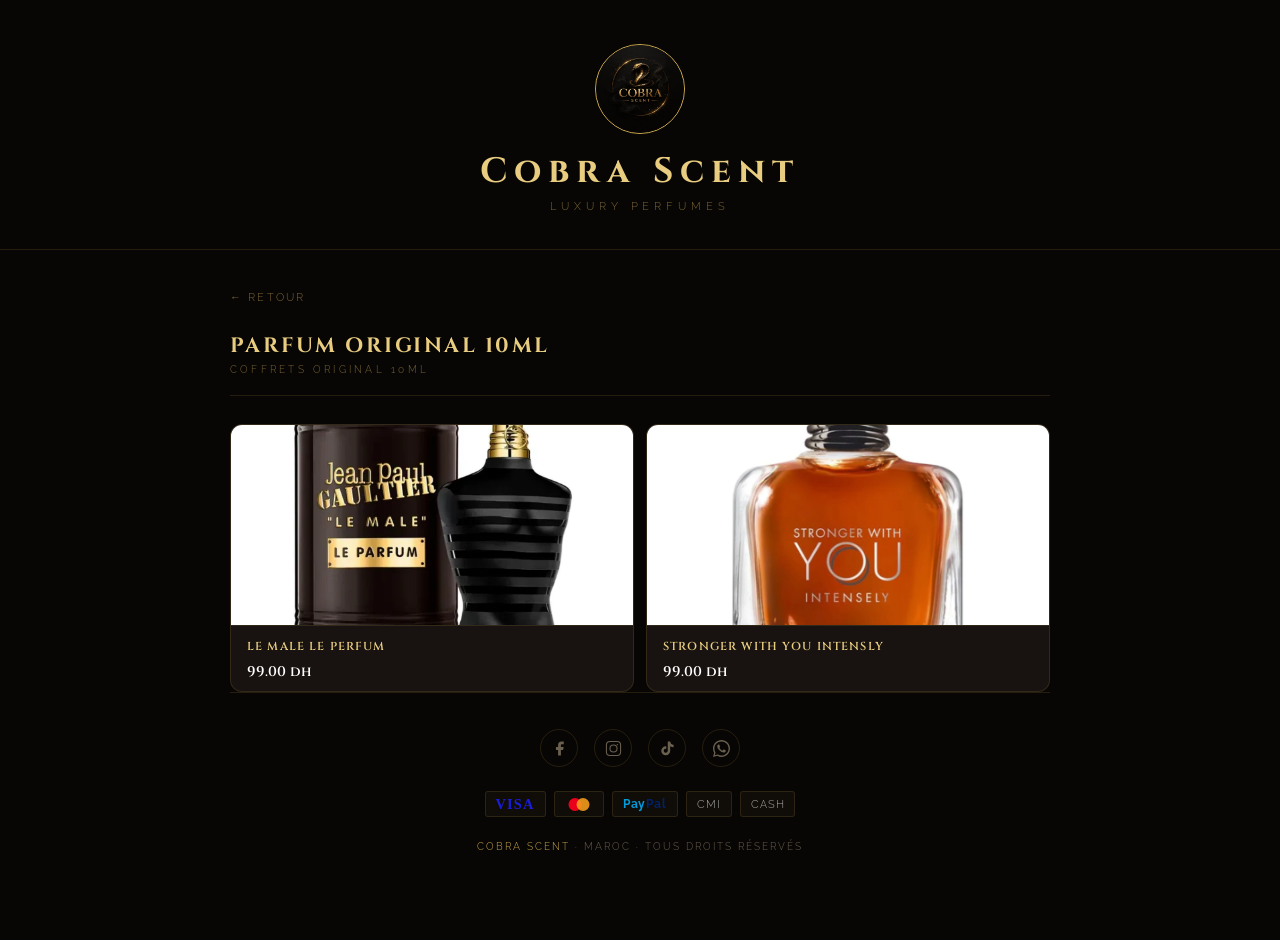
<file: original.html>
<!DOCTYPE html>
<html lang="fr">

<head>
    <meta charset="UTF-8">
    <meta name="viewport" content="width=device-width, initial-scale=1.0">
    <title>Parfum Original – Cobra Scent</title>
    <link rel="stylesheet" href="style.css">
</head>

<body>

    <header>
        <div class="logo-circle">
            <img src="img/cobra.jpg" alt="Logo" onerror="this.style.display='none'">
        </div>
        <div class="brand">Cobra Scent</div>
        <div class="brand-sub">Luxury Perfumes</div>
    </header>

    <div class="page-wrap">
        <a class="back-link" href="index.html">← Retour</a>
        <div class="page-title">Parfum Original 10ML</div>
        <div class="page-sub">Coffrets original 10ML</div>

        <div class="cat-grid">

            <a class="cat-card"
                href="https://wa.me/212702251339">
                <div class="cat-card-img">
                    <div class="cat-bg bg-homme"></div>
                    <img src="img/le male.webp" alt="" onerror="this.remove()">
                </div>
                <div class="cat-card-foot">
                    <span class="lbl">Le male le perfum</span>
                </div>
                <div><span class="cat-price">99.00 dh</span></div>
            </a>

            <a class="cat-card"
                href="https://wa.me/212702251339">
                <div class="cat-card-img">
                    <div class="cat-bg bg-homme"></div>
                    <img src="img/strong.webp" alt="" onerror="this.remove()">
                </div>
                <div class="cat-card-foot">
                    <span class="lbl">Stronger with you intensly</span>
                </div>
                <div><span class="cat-price">99.00 dh</span></div>
            </a>

        </div>

        <footer>
            <div class="socials">
                <a class="social-link" href="https://www.facebook.com/YASSIRVB" target="_blank">
                    <svg viewBox="0 0 24 24" fill="currentColor">
                        <path d="M18 2h-3a5 5 0 0 0-5 5v3H7v4h3v8h4v-8h3l1-4h-4V7a1 1 0 0 1 1-1h3z" />
                    </svg>
                </a>
                <a class="social-link" href="https://www.instagram.com/cobra_scent/" target="_blank">
                    <svg viewBox="0 0 24 24" fill="none" stroke="currentColor" stroke-width="1.5">
                        <rect x="2" y="2" width="20" height="20" rx="5" />
                        <circle cx="12" cy="12" r="5" />
                        <circle cx="17.5" cy="6.5" r="1" fill="currentColor" stroke="none" />
                    </svg>
                </a>
                <a class="social-link" href="https://www.tiktok.com/@kbcobra2" target="_blank">
                    <svg viewBox="0 0 24 24" fill="currentColor">
                        <path
                            d="M19.59 6.69a4.83 4.83 0 0 1-3.77-4.25V2h-3.45v13.67a2.89 2.89 0 0 1-2.88 2.5 2.89 2.89 0 0 1-2.89-2.89 2.89 2.89 0 0 1 2.89-2.89c.28 0 .54.04.79.1V9.01a6.27 6.27 0 0 0-.79-.05 6.34 6.34 0 0 0-6.34 6.34 6.34 6.34 0 0 0 6.34 6.34 6.34 6.34 0 0 0 6.33-6.34V8.69a8.18 8.18 0 0 0 4.79 1.52V6.75a4.85 4.85 0 0 1-1.02-.06z" />
                    </svg>
                </a>
                <a class="social-link" href="https://wa.me/212702251339" target="_blank">
                    <svg viewBox="0 0 24 24" fill="currentColor">
                        <path
                            d="M17.472 14.382c-.297-.149-1.758-.867-2.03-.967-.273-.099-.471-.148-.67.15-.197.297-.767.966-.94 1.164-.173.199-.347.223-.644.075-.297-.15-1.255-.463-2.39-1.475-.883-.788-1.48-1.761-1.653-2.059-.173-.297-.018-.458.13-.606.134-.133.298-.347.446-.52.149-.174.198-.298.298-.497.099-.198.05-.371-.025-.52-.075-.149-.669-1.612-.916-2.207-.242-.579-.487-.5-.669-.51-.173-.008-.371-.01-.57-.01-.198 0-.52.074-.792.372-.272.297-1.04 1.016-1.04 2.479 0 1.462 1.065 2.875 1.213 3.074.149.198 2.096 3.2 5.077 4.487.709.306 1.262.489 1.694.625.712.227 1.36.195 1.871.118.571-.085 1.758-.719 2.006-1.413.248-.694.248-1.289.173-1.413-.074-.124-.272-.198-.57-.347z" />
                        <path
                            d="M12 0C5.373 0 0 5.373 0 12c0 2.123.554 4.118 1.528 5.855L.057 23.882l6.18-1.621A11.947 11.947 0 0012 24c6.627 0 12-5.373 12-12S18.627 0 12 0zm0 22c-1.893 0-3.668-.513-5.195-1.408l-.373-.221-3.868 1.015 1.034-3.765-.243-.387A9.955 9.955 0 012 12C2 6.477 6.477 2 12 2s10 4.477 10 10-4.477 10-10 10z" />
                    </svg>
                </a>
            </div>
            <div class="payments">
                <div class="pay-badge" style="color:#1A1ED9;font-weight:700;font-family:serif;font-size:0.9rem;">VISA
                </div>
                <div class="pay-badge">
                    <svg width="28" height="17" viewBox="0 0 56 34">
                        <circle cx="20" cy="17" r="13" fill="#EB001B" />
                        <circle cx="36" cy="17" r="13" fill="#F79E1B" opacity="0.88" />
                    </svg>
                </div>
                <div class="pay-badge" style="color:#009CDE;font-weight:700;font-size:0.75rem;">Pay<span
                        style="color:#012169">Pal</span></div>
                <div class="pay-badge" style="color:#aaa;">CMI</div>
                <div class="pay-badge" style="color:#aaa;">CASH</div>
            </div>
            <div class="footer-copy"><span>Cobra Scent</span> · Maroc · Tous droits réservés</div>
        </footer>

</body>

</html>
</file>
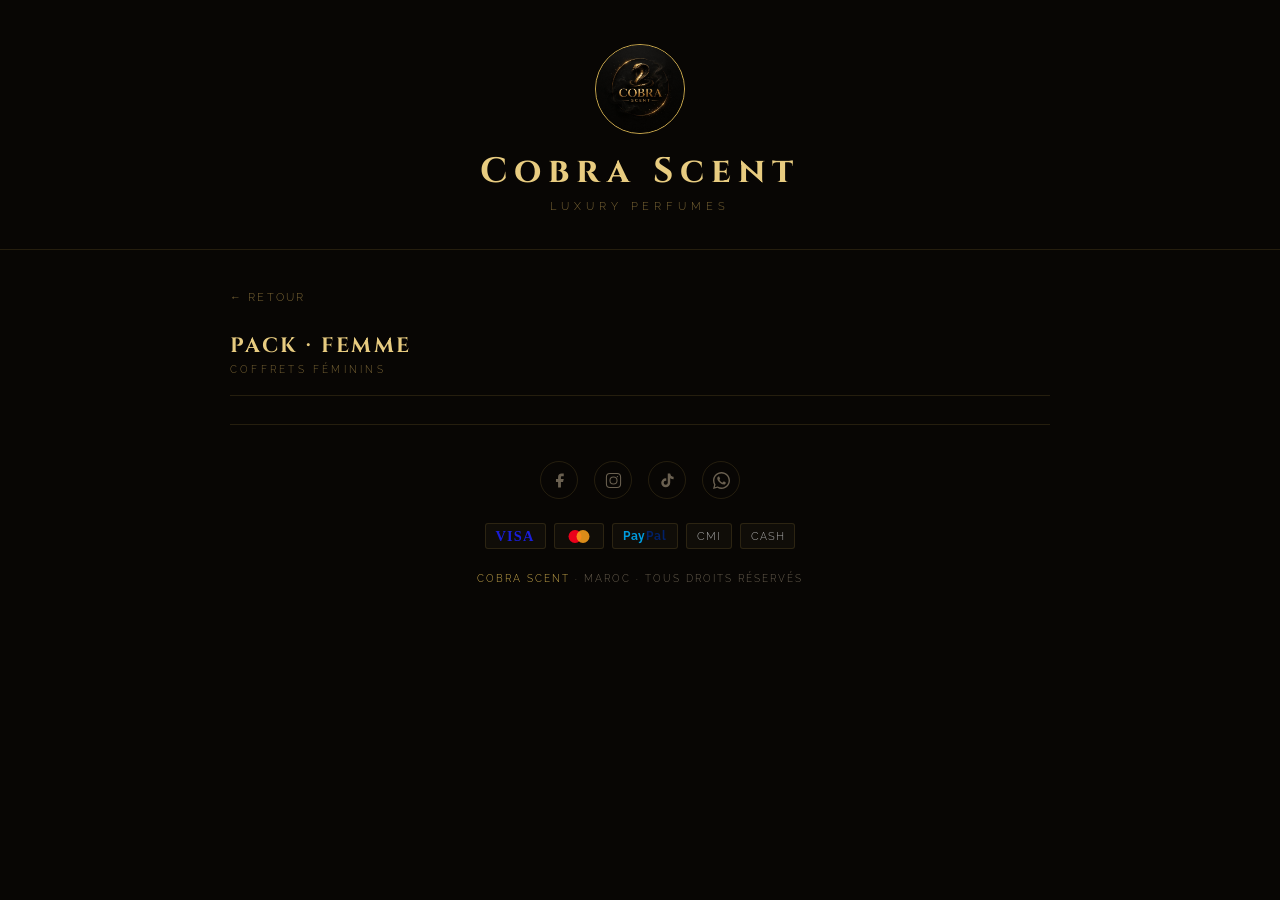
<file: pack-femme.html>
<!DOCTYPE html>
<html lang="fr">

<head>
  <meta charset="UTF-8">
  <meta name="viewport" content="width=device-width, initial-scale=1.0">
  <title>Pack · Femme – Cobra Scent</title>
  <link rel="stylesheet" href="style.css">
</head>

<body>

  <header>
    <div class="logo-circle">
      <img src="img/cobra.jpg" alt="Logo" onerror="this.style.display='none'">
    </div>
    <div class="brand">Cobra Scent</div>
    <div class="brand-sub">Luxury Perfumes</div>
  </header>

  <div class="page-wrap">
    <a class="back-link" href="index.html">← Retour</a>
    <div class="page-title">Pack · Femme</div>
    <div class="page-sub">Coffrets féminins</div>

    <div class="products-grid">


    </div>


    <footer>
      <div class="socials">
        <a class="social-link" href="https://www.facebook.com/YASSIRVB" target="_blank">
          <svg viewBox="0 0 24 24" fill="currentColor">
            <path d="M18 2h-3a5 5 0 0 0-5 5v3H7v4h3v8h4v-8h3l1-4h-4V7a1 1 0 0 1 1-1h3z" />
          </svg>
        </a>
        <a class="social-link" href="https://www.instagram.com/cobra_scent/" target="_blank">
          <svg viewBox="0 0 24 24" fill="none" stroke="currentColor" stroke-width="1.5">
            <rect x="2" y="2" width="20" height="20" rx="5" />
            <circle cx="12" cy="12" r="5" />
            <circle cx="17.5" cy="6.5" r="1" fill="currentColor" stroke="none" />
          </svg>
        </a>
        <a class="social-link" href="https://www.tiktok.com/@kbcobra2" target="_blank">
          <svg viewBox="0 0 24 24" fill="currentColor">
            <path
              d="M19.59 6.69a4.83 4.83 0 0 1-3.77-4.25V2h-3.45v13.67a2.89 2.89 0 0 1-2.88 2.5 2.89 2.89 0 0 1-2.89-2.89 2.89 2.89 0 0 1 2.89-2.89c.28 0 .54.04.79.1V9.01a6.27 6.27 0 0 0-.79-.05 6.34 6.34 0 0 0-6.34 6.34 6.34 6.34 0 0 0 6.34 6.34 6.34 6.34 0 0 0 6.33-6.34V8.69a8.18 8.18 0 0 0 4.79 1.52V6.75a4.85 4.85 0 0 1-1.02-.06z" />
          </svg>
        </a>
        <a class="social-link" href="https://wa.me/212702251339" target="_blank">
          <svg viewBox="0 0 24 24" fill="currentColor">
            <path
              d="M17.472 14.382c-.297-.149-1.758-.867-2.03-.967-.273-.099-.471-.148-.67.15-.197.297-.767.966-.94 1.164-.173.199-.347.223-.644.075-.297-.15-1.255-.463-2.39-1.475-.883-.788-1.48-1.761-1.653-2.059-.173-.297-.018-.458.13-.606.134-.133.298-.347.446-.52.149-.174.198-.298.298-.497.099-.198.05-.371-.025-.52-.075-.149-.669-1.612-.916-2.207-.242-.579-.487-.5-.669-.51-.173-.008-.371-.01-.57-.01-.198 0-.52.074-.792.372-.272.297-1.04 1.016-1.04 2.479 0 1.462 1.065 2.875 1.213 3.074.149.198 2.096 3.2 5.077 4.487.709.306 1.262.489 1.694.625.712.227 1.36.195 1.871.118.571-.085 1.758-.719 2.006-1.413.248-.694.248-1.289.173-1.413-.074-.124-.272-.198-.57-.347z" />
            <path
              d="M12 0C5.373 0 0 5.373 0 12c0 2.123.554 4.118 1.528 5.855L.057 23.882l6.18-1.621A11.947 11.947 0 0012 24c6.627 0 12-5.373 12-12S18.627 0 12 0zm0 22c-1.893 0-3.668-.513-5.195-1.408l-.373-.221-3.868 1.015 1.034-3.765-.243-.387A9.955 9.955 0 012 12C2 6.477 6.477 2 12 2s10 4.477 10 10-4.477 10-10 10z" />
          </svg>
        </a>
      </div>
      <div class="payments">
        <div class="pay-badge" style="color:#1A1ED9;font-weight:700;font-family:serif;font-size:0.9rem;">VISA</div>
        <div class="pay-badge">
          <svg width="28" height="17" viewBox="0 0 56 34">
            <circle cx="20" cy="17" r="13" fill="#EB001B" />
            <circle cx="36" cy="17" r="13" fill="#F79E1B" opacity="0.88" />
          </svg>
        </div>
        <div class="pay-badge" style="color:#009CDE;font-weight:700;font-size:0.75rem;">Pay<span
            style="color:#012169">Pal</span></div>
        <div class="pay-badge" style="color:#aaa;">CMI</div>
        <div class="pay-badge" style="color:#aaa;">CASH</div>
      </div>
      <div class="footer-copy"><span>Cobra Scent</span> · Maroc · Tous droits réservés</div>
    </footer>

</body>

</html>
</file>
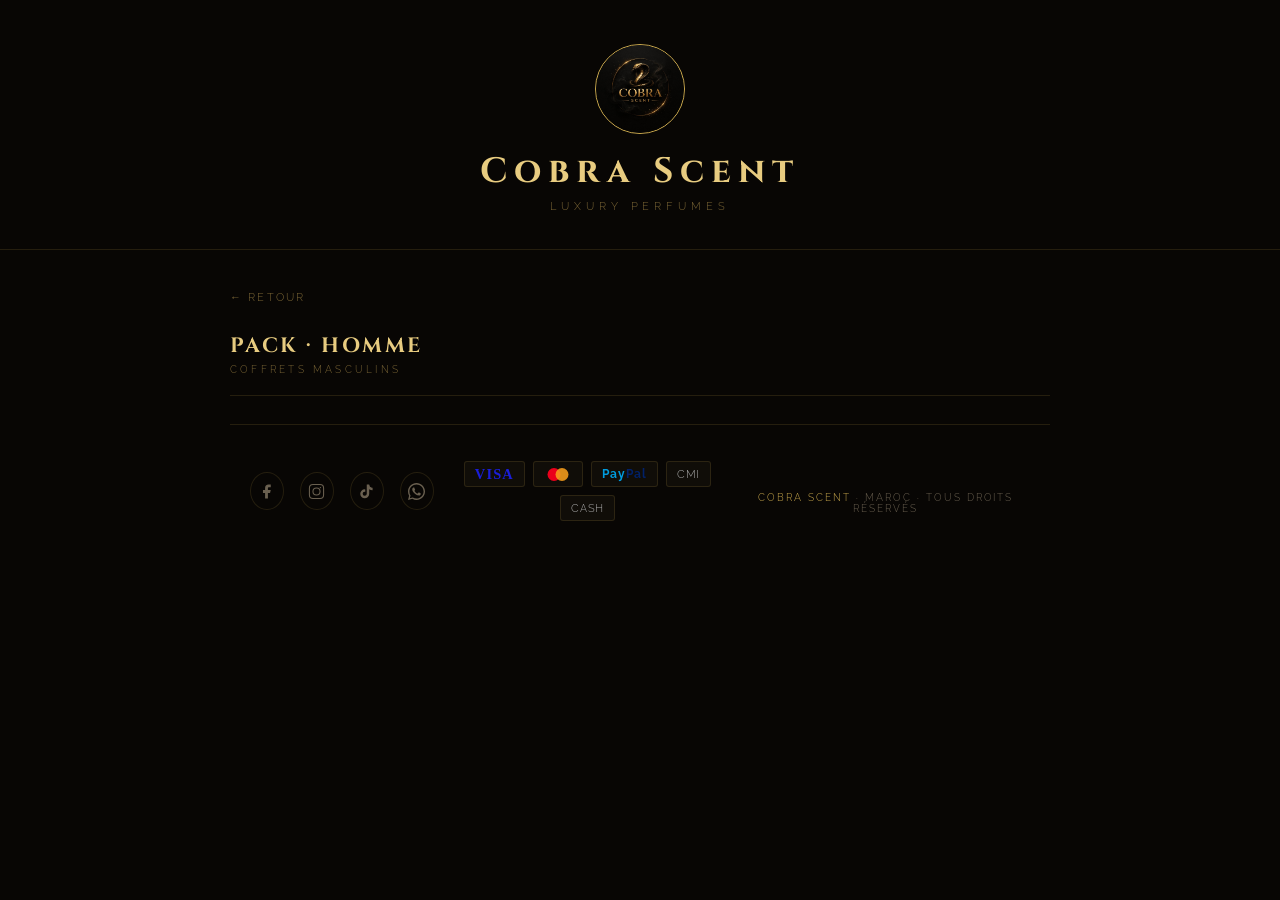
<file: pack-homme.html>
<!DOCTYPE html>
<html lang="fr">

<head>
  <meta charset="UTF-8">
  <meta name="viewport" content="width=device-width, initial-scale=1.0">
  <title>Pack · Homme – Cobra Scent</title>
  <link rel="stylesheet" href="style.css">
</head>

<body>

  <header>
    <div class="logo-circle">
      <img src="img/cobra.jpg" alt="Logo" onerror="this.style.display='none'">
    </div>
    <div class="brand">Cobra Scent</div>
    <div class="brand-sub">Luxury Perfumes</div>
  </header>

  <div class="page-wrap">
    <a class="back-link" href="index.html">← Retour</a>
    <div class="page-title">Pack · Homme</div>
    <div class="page-sub">Coffrets masculins</div>

    <div class="products-grid">


    </div>


    <footer>
     <div class="socials">
        <a class="social-link" href="https://www.facebook.com/YASSIRVB" target="_blank">
          <svg viewBox="0 0 24 24" fill="currentColor">
            <path d="M18 2h-3a5 5 0 0 0-5 5v3H7v4h3v8h4v-8h3l1-4h-4V7a1 1 0 0 1 1-1h3z" />
          </svg>
        </a>
        <a class="social-link" href="https://www.instagram.com/cobra_scent/" target="_blank">
          <svg viewBox="0 0 24 24" fill="none" stroke="currentColor" stroke-width="1.5">
            <rect x="2" y="2" width="20" height="20" rx="5" />
            <circle cx="12" cy="12" r="5" />
            <circle cx="17.5" cy="6.5" r="1" fill="currentColor" stroke="none" />
          </svg>
        </a>
        <a class="social-link" href="https://www.tiktok.com/@kbcobra2" target="_blank">
          <svg viewBox="0 0 24 24" fill="currentColor">
            <path
              d="M19.59 6.69a4.83 4.83 0 0 1-3.77-4.25V2h-3.45v13.67a2.89 2.89 0 0 1-2.88 2.5 2.89 2.89 0 0 1-2.89-2.89 2.89 2.89 0 0 1 2.89-2.89c.28 0 .54.04.79.1V9.01a6.27 6.27 0 0 0-.79-.05 6.34 6.34 0 0 0-6.34 6.34 6.34 6.34 0 0 0 6.34 6.34 6.34 6.34 0 0 0 6.33-6.34V8.69a8.18 8.18 0 0 0 4.79 1.52V6.75a4.85 4.85 0 0 1-1.02-.06z" />
          </svg>
        </a>
        <a class="social-link" href="https://wa.me/212702251339" target="_blank">
          <svg viewBox="0 0 24 24" fill="currentColor">
            <path
              d="M17.472 14.382c-.297-.149-1.758-.867-2.03-.967-.273-.099-.471-.148-.67.15-.197.297-.767.966-.94 1.164-.173.199-.347.223-.644.075-.297-.15-1.255-.463-2.39-1.475-.883-.788-1.48-1.761-1.653-2.059-.173-.297-.018-.458.13-.606.134-.133.298-.347.446-.52.149-.174.198-.298.298-.497.099-.198.05-.371-.025-.52-.075-.149-.669-1.612-.916-2.207-.242-.579-.487-.5-.669-.51-.173-.008-.371-.01-.57-.01-.198 0-.52.074-.792.372-.272.297-1.04 1.016-1.04 2.479 0 1.462 1.065 2.875 1.213 3.074.149.198 2.096 3.2 5.077 4.487.709.306 1.262.489 1.694.625.712.227 1.36.195 1.871.118.571-.085 1.758-.719 2.006-1.413.248-.694.248-1.289.173-1.413-.074-.124-.272-.198-.57-.347z" />
            <path
              d="M12 0C5.373 0 0 5.373 0 12c0 2.123.554 4.118 1.528 5.855L.057 23.882l6.18-1.621A11.947 11.947 0 0012 24c6.627 0 12-5.373 12-12S18.627 0 12 0zm0 22c-1.893 0-3.668-.513-5.195-1.408l-.373-.221-3.868 1.015 1.034-3.765-.243-.387A9.955 9.955 0 012 12C2 6.477 6.477 2 12 2s10 4.477 10 10-4.477 10-10 10z" />
          </svg>
        </a>
      <div class="payments">
        <div class="pay-badge" style="color:#1A1ED9;font-weight:700;font-family:serif;font-size:0.9rem;">VISA</div>
        <div class="pay-badge">
          <svg width="28" height="17" viewBox="0 0 56 34">
            <circle cx="20" cy="17" r="13" fill="#EB001B" />
            <circle cx="36" cy="17" r="13" fill="#F79E1B" opacity="0.88" />
          </svg>
        </div>
        <div class="pay-badge" style="color:#009CDE;font-weight:700;font-size:0.75rem;">Pay<span
            style="color:#012169">Pal</span></div>
        <div class="pay-badge" style="color:#aaa;">CMI</div>
        <div class="pay-badge" style="color:#aaa;">CASH</div>
      </div>
      <div class="footer-copy"><span>Cobra Scent</span> · Maroc · Tous droits réservés</div>
    </footer>

</body>

</html>
</file>
<file: style.css>
@import url('https://fonts.googleapis.com/css2?family=Cinzel:wght@600;700&family=Raleway:wght@300;400;500;700&display=swap');

:root {
  --gold: #C9A84C;
  --gold-light: #E8CC80;
  --gold-dim: #7A6535;
  --bg: #080604;
  --bg2: #100D08;
  --bg3: #181310;
  --text: #EDE5D0;
  --muted: #6A6050;
  --border: rgba(201, 168, 76, 0.15);
}

* {
  box-sizing: border-box;
  margin: 0;
  padding: 0;
}

body {
  background: var(--bg);
  color: var(--text);
  font-family: 'Raleway', sans-serif;
  font-weight: 300;
  min-height: 100vh;
}

a {
  text-decoration: none;
}

header {
  text-align: center;
  padding: 44px 20px 36px;
  border-bottom: 1px solid var(--border);
}

.livraison {
  font-family: 'Cinzel', serif;
  margin-bottom: 20px;
  font-size: 14px;
  font-weight: 100;
  color: var(--gold-dim);
}

.logo-circle {
  width: 90px;
  height: 90px;
  border-radius: 50%;
  border: 1px solid var(--gold);
  margin: 0 auto 14px;
  display: flex;
  align-items: center;
  justify-content: center;
  background: var(--bg3);
  overflow: hidden;
}

.logo-circle img {
  width: 100%;
  height: 100%;
  object-fit: cover;
  border-radius: 50%;
}

.brand {
  font-family: 'Cinzel', serif;
  font-size: 2.2rem;
  font-weight: 700;
  letter-spacing: 0.2em;
  color: var(--gold-light);
}

.brand-sub {
  font-size: 0.68rem;
  letter-spacing: 0.45em;
  color: var(--gold-dim);
  text-transform: uppercase;
  margin-top: 5px;
}

.index-wrap {
  max-width: 860px;
  margin: 0 auto;
  padding: 44px 20px 60px;
}

.section-label {
  font-family: 'Cinzel', serif;
  font-size: 0.65rem;
  letter-spacing: 0.45em;
  color: var(--gold-dim);
  text-transform: uppercase;
  margin-bottom: 22px;
}

.cat-grid {
  display: grid;
  grid-template-columns: 1fr 1fr;
  gap: 12px;
}

.cat-full {
  grid-column: 1 / -1;
}

.cat-card {
  display: block;
  border-radius: 12px;
  overflow: hidden;
  border: 1.5px solid var(--border);
  background: var(--bg3);
  transition: transform 0.22s, border-color 0.22s;
}

.cat-card:hover {
  transform: translateY(-3px);
  border-color: rgba(201, 168, 76, 0.5);
}

.cat-card-img {
  width: 100%;
  height: 200px;
  aspect-ratio: 3/2;
  position: relative;
  display: flex;
  align-items: center;
  justify-content: center;
  overflow: hidden;
}

.cat-card-img img {
  width: 100%;
  height: 100%;
  object-fit: cover;
  position: absolute;
  inset: 0;
}

.cat-full .cat-card-img {
  aspect-ratio: 16/5;
}

.cat-bg {
  width: 100%;
  height: 100%;
  position: absolute;
  inset: 0;
}

.bg-homme {
  background: linear-gradient(135deg, #1c1c22, #2a2830);
}

.bg-femme {
  background: linear-gradient(135deg, #2a1520, #3d1f2e);
}

.bg-pack-h {
  background: linear-gradient(135deg, #141820, #1c2330);
}

.bg-pack-f {
  background: linear-gradient(135deg, #251520, #3a1e2e);
}

.bg-complet {
  background: linear-gradient(135deg, #1a1508, #2a2010);
}

.cat-overlay {
  position: absolute;
  inset: 0;
  display: flex;
  align-items: center;
  justify-content: center;
  padding: 14px;
}

.cat-overlay span {
  font-family: 'Cinzel', serif;
  font-size: clamp(1rem, 2.5vw, 1.5rem);
  font-weight: 700;
  color: #fff;
  text-shadow: 0 2px 16px rgba(0, 0, 0, 0.85);
  text-transform: uppercase;
  letter-spacing: 0.08em;
  line-height: 1.25;
  text-align: center;
}

.cat-card-foot {
  padding: 13px 16px;
  display: flex;
  align-items: center;
  justify-content: space-between;
  border-top: 1px solid var(--border);
}

.cat-card-foot .lbl {
  font-family: 'Cinzel', serif;
  font-size: 0.72rem;
  font-weight: 600;
  color: var(--gold-light);
  letter-spacing: 0.1em;
  text-transform: uppercase;
}

.cat-card-foot .arr {
  color: var(--gold);
  font-size: 1.1rem;
}

.cat-price{
  font-family: 'Cinzel', serif;
  display: block;
  color: #fff;
  text-align: left;
  margin-top: -5px;
  margin-bottom: 10px;
  font-size: 14px;
  margin-left: 16px;
  font-weight: 600;
}

.page-wrap {
  max-width: 860px;
  margin: 0 auto;
  padding: 36px 20px 60px;
}

.back-link {
  display: inline-flex;
  align-items: center;
  gap: 8px;
  color: var(--gold-dim);
  font-size: 0.68rem;
  letter-spacing: 0.2em;
  text-transform: uppercase;
  margin-bottom: 28px;
  transition: color 0.2s;
}

.back-link:hover {
  color: var(--gold);
}

.page-title {
  font-family: 'Cinzel', serif;
  font-size: 1.3rem;
  font-weight: 700;
  color: var(--gold-light);
  letter-spacing: 0.12em;
  text-transform: uppercase;
  margin-bottom: 4px;
}

.page-sub {
  font-size: 0.63rem;
  letter-spacing: 0.32em;
  color: var(--gold-dim);
  text-transform: uppercase;
  margin-bottom: 28px;
  padding-bottom: 20px;
  border-bottom: 1px solid var(--border);
}

footer {
  border-top: 1px solid var(--border);
  padding: 36px 20px 28px;
  text-align: center;
}

.socials {
  display: flex;
  align-items: center;
  justify-content: center;
  gap: 16px;
  margin-bottom: 24px;
}

.social-link {
  width: 38px;
  height: 38px;
  border-radius: 50%;
  border: 1px solid var(--border);
  display: flex;
  align-items: center;
  justify-content: center;
  color: var(--muted);
  text-decoration: none;
  transition: border-color 0.2s, color 0.2s;
}

.social-link:hover {
  border-color: var(--gold);
  color: var(--gold);
}

.social-link svg {
  width: 17px;
  height: 17px;
}

.payments {
  display: flex;
  align-items: center;
  justify-content: center;
  gap: 8px;
  flex-wrap: wrap;
}

.pay-badge {
  height: 26px;
  padding: 0 10px;
  border: 1px solid var(--border);
  border-radius: 3px;
  background: var(--bg2);
  display: flex;
  align-items: center;
  justify-content: center;
  font-size: 0.68rem;
  letter-spacing: 0.08em;
}

.footer-copy {
  margin-top: 24px;
  font-size: 0.62rem;
  letter-spacing: 0.2em;
  color: var(--muted);
  text-transform: uppercase;
}

.footer-copy span {
  color: var(--gold);
}
</file>
